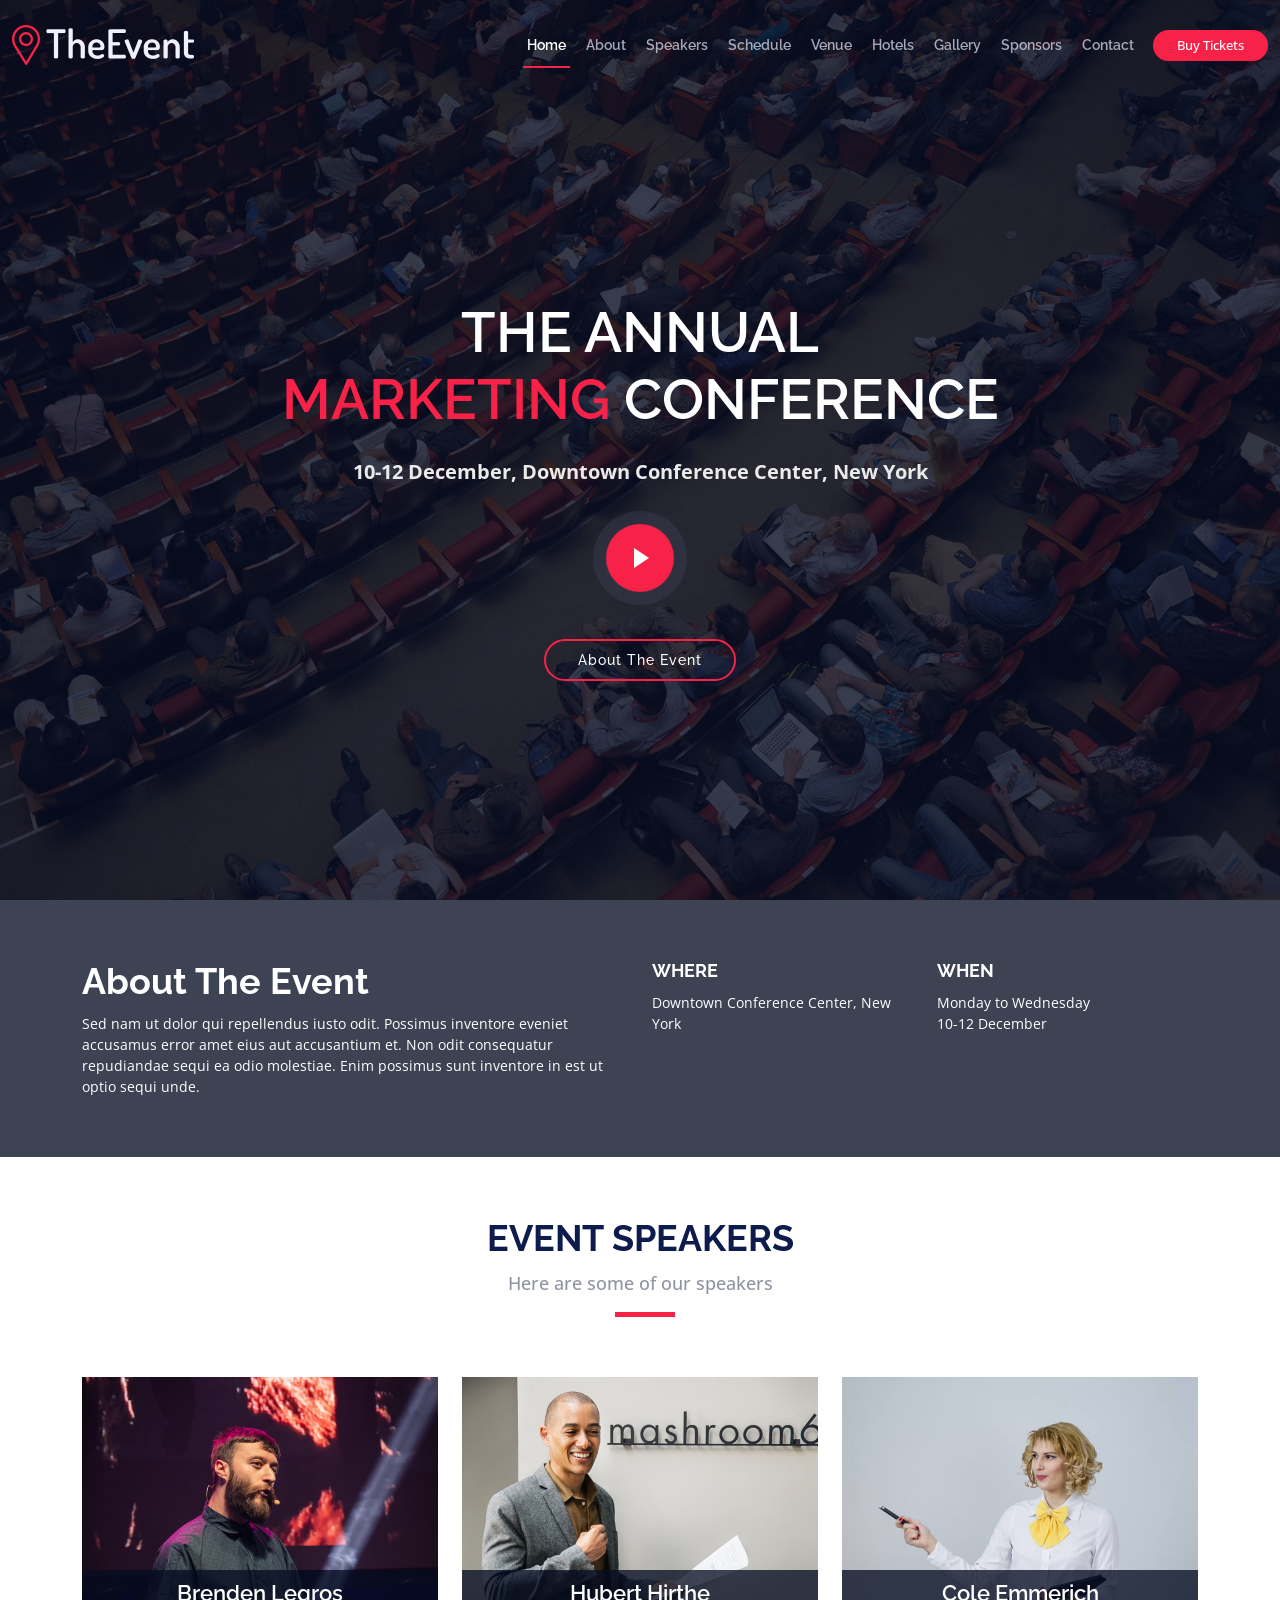
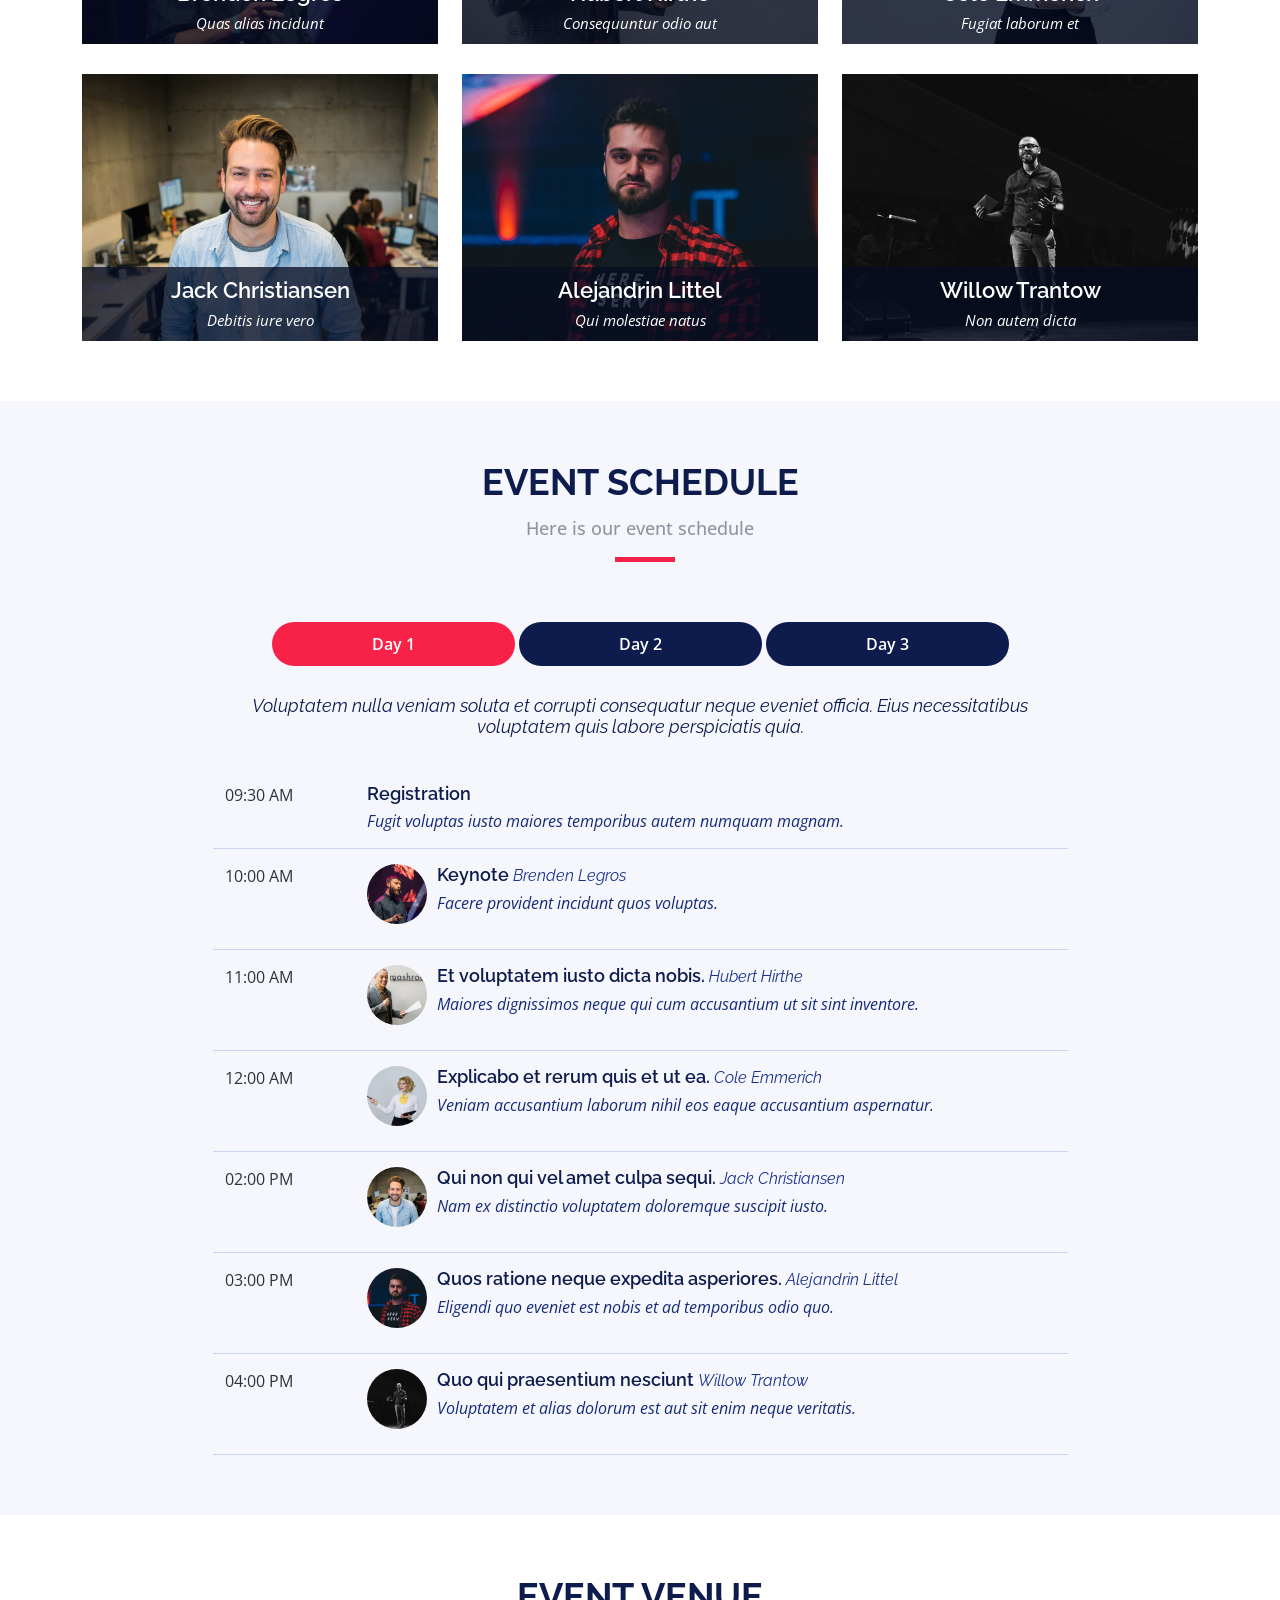
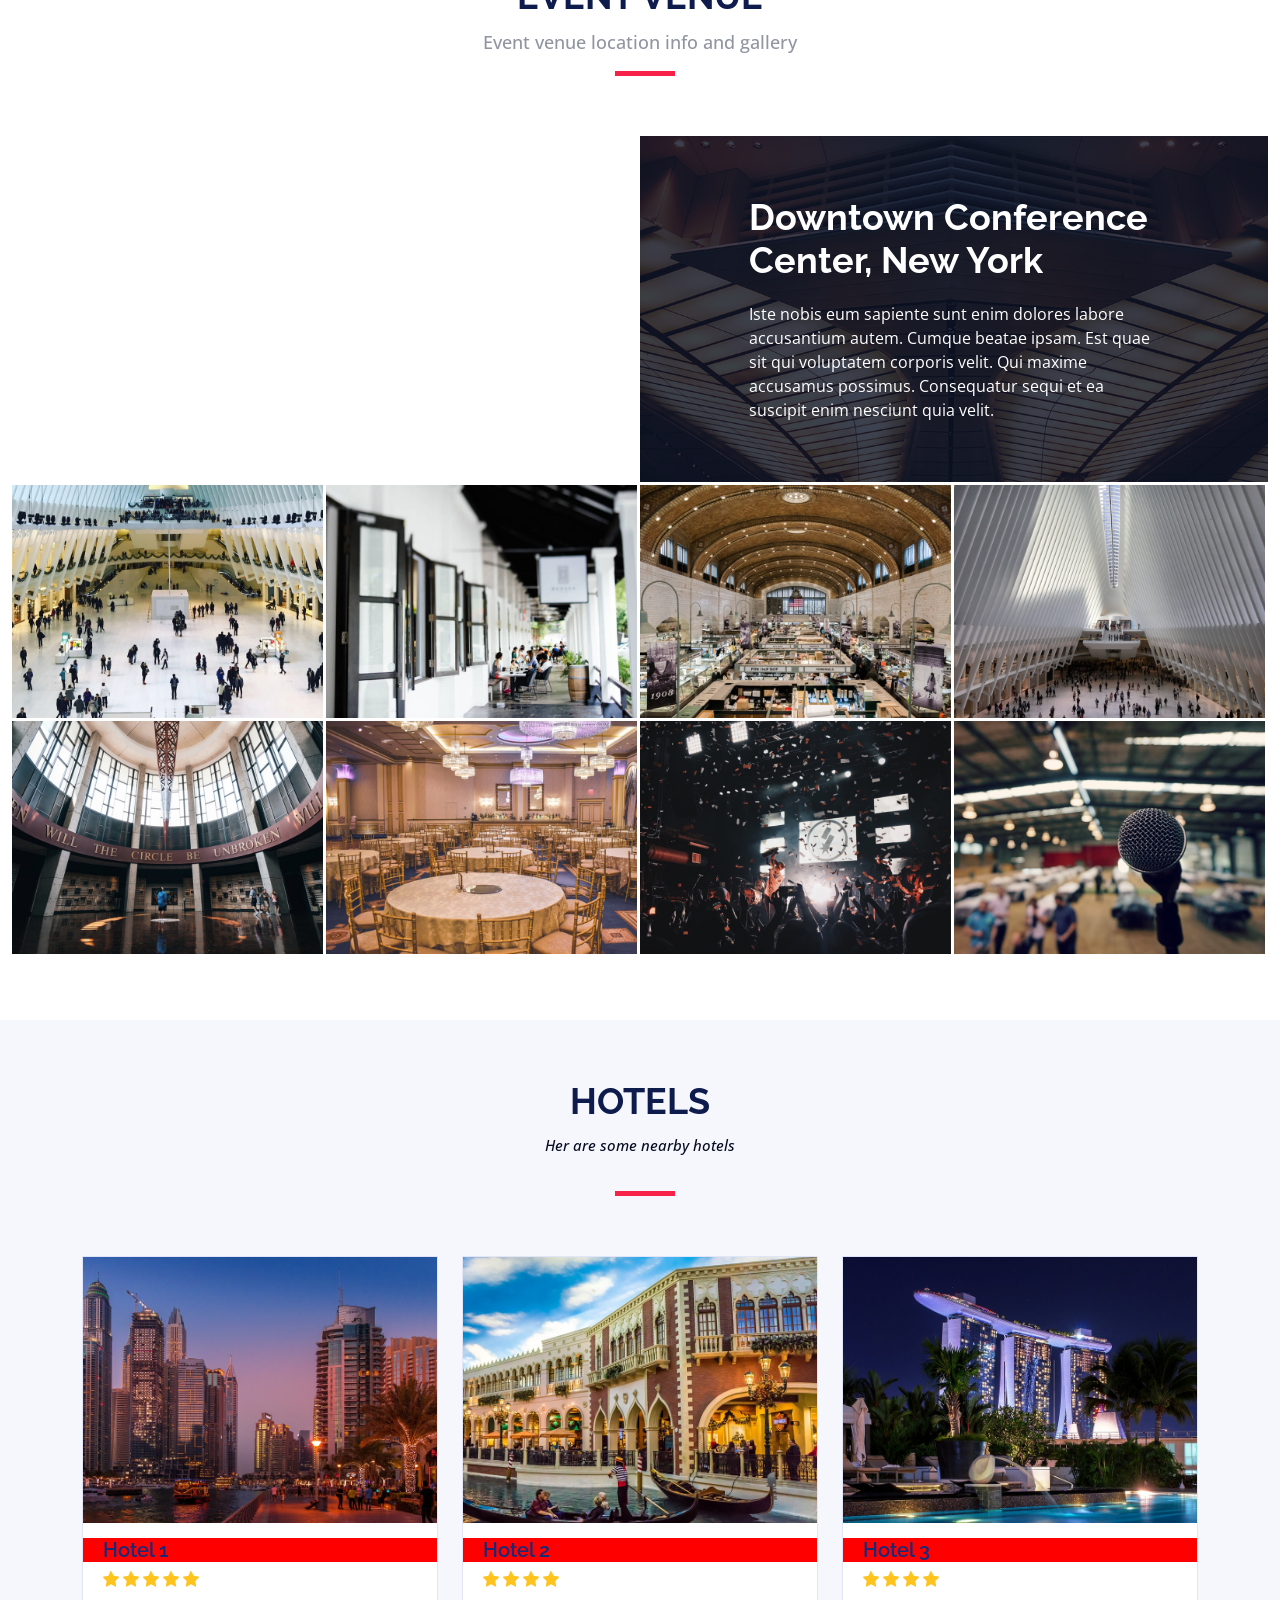
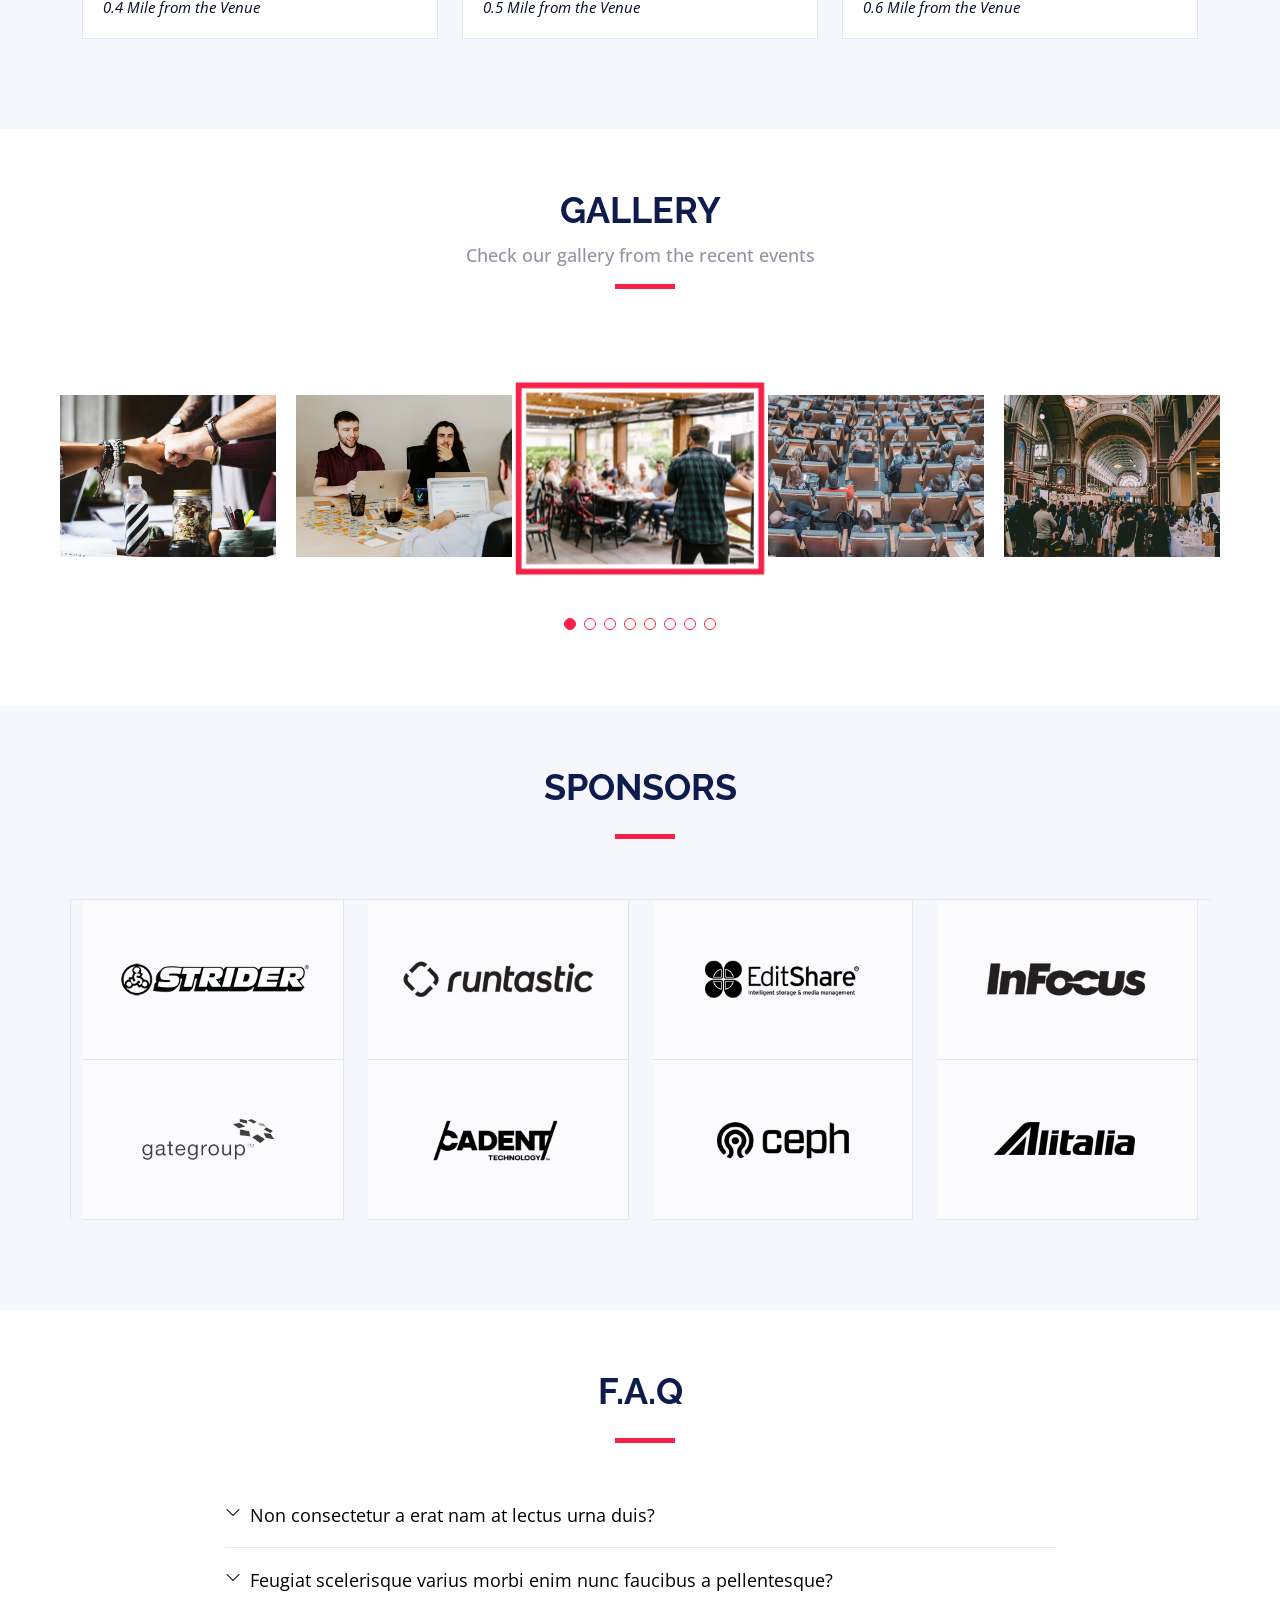
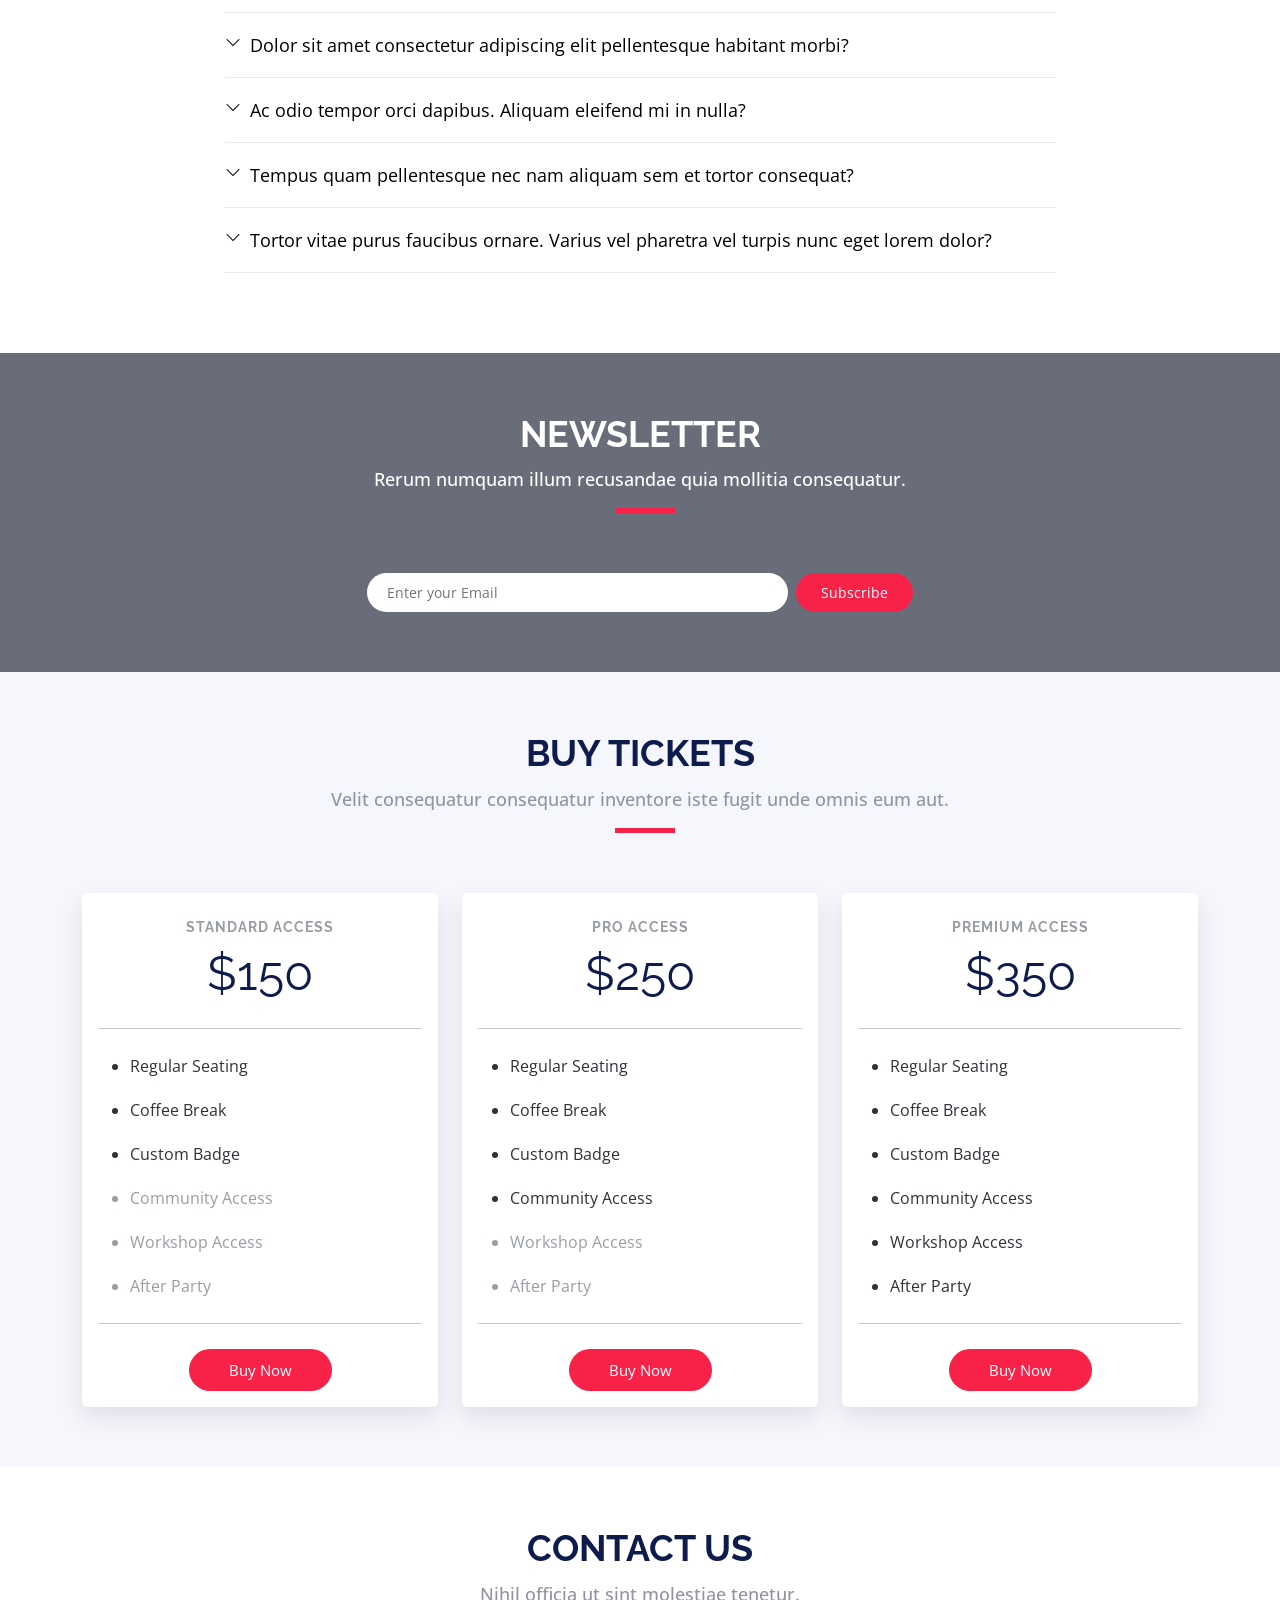
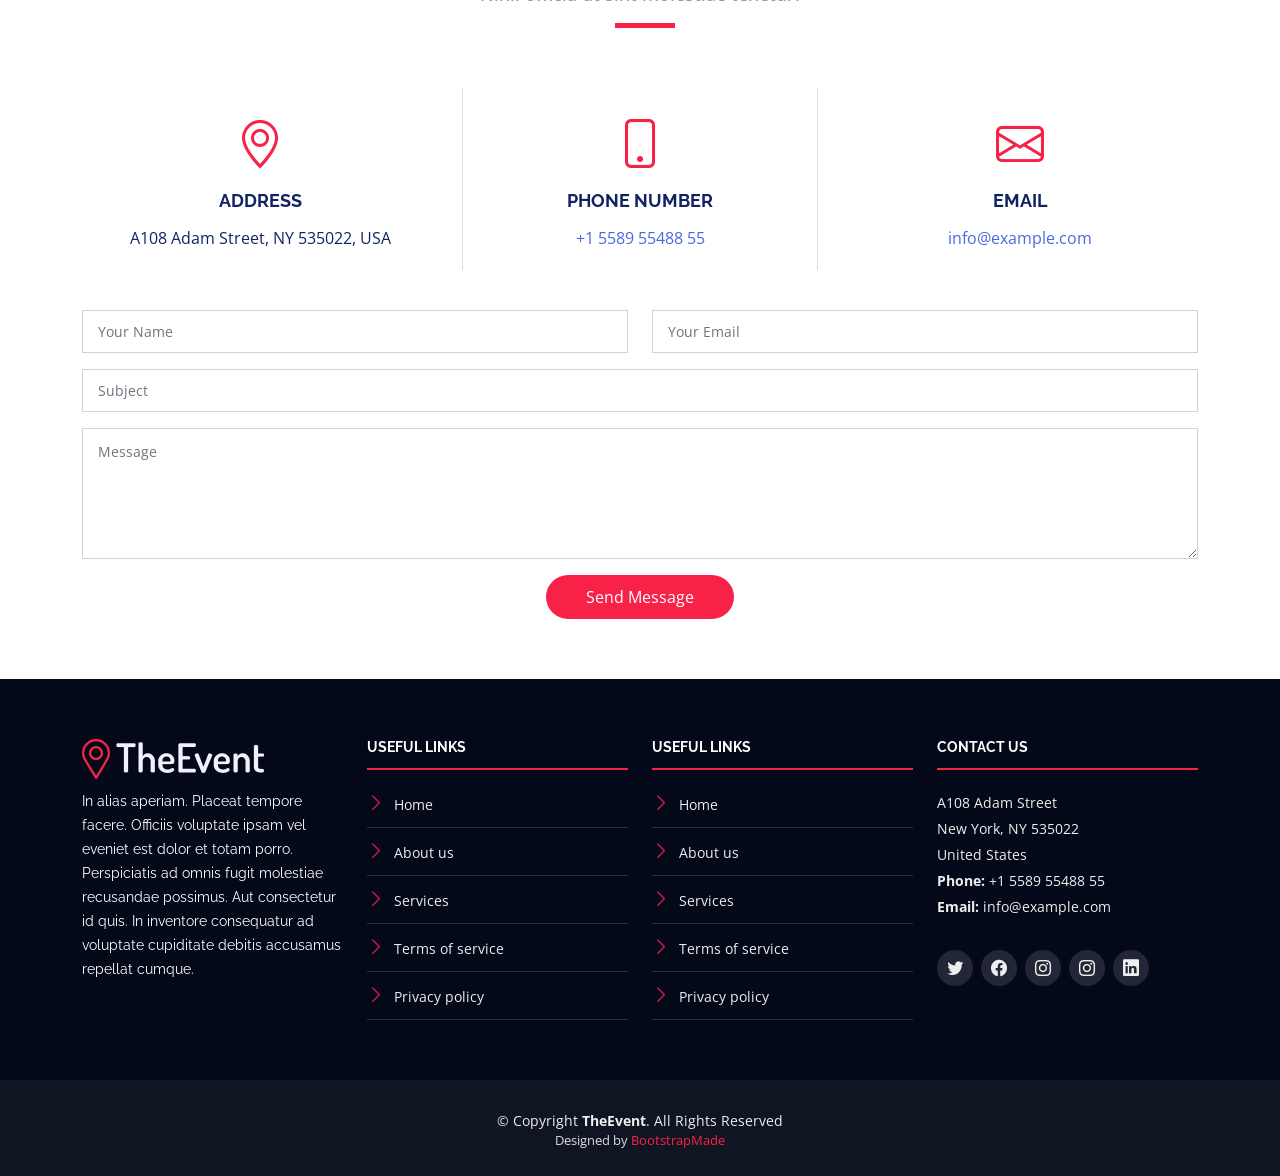
<file: style/index.html>
<!DOCTYPE html>
<html lang="en">

<head>
  <meta charset="utf-8">
  <meta content="width=device-width, initial-scale=1.0" name="viewport">

  <title>TheEvent Bootstrap Template - Index</title>
  <meta content="" name="description">
  <meta content="" name="keywords">

  <!-- Favicons -->
  <link href="assets/img/favicon.png" rel="icon">
  <link href="assets/img/apple-touch-icon.png" rel="apple-touch-icon">

  <!-- Google Fonts -->
  <link href="https://fonts.googleapis.com/css?family=Open+Sans:300,300i,400,400i,700,700i|Raleway:300,400,500,700,800" rel="stylesheet">

  <!-- Vendor CSS Files -->
  <link href="assets/vendor/aos/aos.css" rel="stylesheet">
  <link href="assets/vendor/bootstrap/css/bootstrap.min.css" rel="stylesheet">
  <link href="assets/vendor/bootstrap-icons/bootstrap-icons.css" rel="stylesheet">
  <link href="assets/vendor/glightbox/css/glightbox.min.css" rel="stylesheet">
  <link href="assets/vendor/swiper/swiper-bundle.min.css" rel="stylesheet">

  <!-- Template Main CSS File -->
  <link href="assets/css/style.css" rel="stylesheet">

  <!-- =======================================================
  * Template Name: TheEvent - v4.6.0
  * Template URL: https://bootstrapmade.com/theevent-conference-event-bootstrap-template/
  * Author: BootstrapMade.com
  * License: https://bootstrapmade.com/license/
  ======================================================== -->
</head>

<body>

  <!-- ======= Header ======= -->
  <header id="header" class="d-flex align-items-center ">
    <div class="container-fluid container-xxl d-flex align-items-center">

      <div id="logo" class="me-auto">
        <!-- Uncomment below if you prefer to use a text logo -->
        <!-- <h1><a href="index.html">The<span>Event</span></a></h1>-->
        <a href="index.html" class="scrollto"><img src="assets/img/logo.png" alt="" title=""></a>
      </div>

      <nav id="navbar" class="navbar order-last order-lg-0">
        <ul>
          <li><a class="nav-link scrollto active" href="#hero">Home</a></li>
          <li><a class="nav-link scrollto" href="#about">About</a></li>
          <li><a class="nav-link scrollto" href="#speakers">Speakers</a></li>
          <li><a class="nav-link scrollto" href="#schedule">Schedule</a></li>
          <li><a class="nav-link scrollto" href="#venue">Venue</a></li>
          <li><a class="nav-link scrollto" href="#hotels">Hotels</a></li>
          <li><a class="nav-link scrollto" href="#gallery">Gallery</a></li>
          <li><a class="nav-link scrollto" href="#supporters">Sponsors</a></li>
          <!-- <li class="dropdown"><a href="#"><span>Drop Down</span> <i class="bi bi-chevron-down"></i></a>
          <ul>
            <li><a href="#">Drop Down 1</a></li>
            <li class="dropdown"><a href="#"><span>Deep Drop Down</span> <i class="bi bi-chevron-right"></i></a>
              <ul>
                <li><a href="#">Deep Drop Down 1</a></li>
                <li><a href="#">Deep Drop Down 2</a></li>
                <li><a href="#">Deep Drop Down 3</a></li>
                <li><a href="#">Deep Drop Down 4</a></li>
                <li><a href="#">Deep Drop Down 5</a></li>
              </ul>
            </li>
            <li><a href="#">Drop Down 2</a></li>
            <li><a href="#">Drop Down 3</a></li>
            <li><a href="#">Drop Down 4</a></li>
          </ul>
        </li> -->
          <li><a class="nav-link scrollto" href="#contact">Contact</a></li>
        </ul>
        <i class="bi bi-list mobile-nav-toggle"></i>
      </nav><!-- .navbar -->
      <a class="buy-tickets scrollto" href="#buy-tickets">Buy Tickets</a>

    </div>
  </header><!-- End Header -->

  <!-- ======= Hero Section ======= -->
  <section id="hero">
    <div class="hero-container" data-aos="zoom-in" data-aos-delay="100">
      <h1 class="mb-4 pb-0">The Annual<br><span>Marketing</span> Conference</h1>
      <p class="mb-4 pb-0">10-12 December, Downtown Conference Center, New York</p>
      <a href="https://www.youtube.com/watch?v=jDDaplaOz7Q" class="glightbox play-btn mb-4"></a>
      <a href="#about" class="about-btn scrollto">About The Event</a>
    </div>
  </section><!-- End Hero Section -->

  <main id="main">

    <!-- ======= About Section ======= -->
    <section id="about">
      <div class="container" data-aos="fade-up">
        <div class="row">
          <div class="col-lg-6">
            <h2>About The Event</h2>
            <p>Sed nam ut dolor qui repellendus iusto odit. Possimus inventore eveniet accusamus error amet eius aut
              accusantium et. Non odit consequatur repudiandae sequi ea odio molestiae. Enim possimus sunt inventore in
              est ut optio sequi unde.</p>
          </div>
          <div class="col-lg-3">
            <h3>Where</h3>
            <p>Downtown Conference Center, New York</p>
          </div>
          <div class="col-lg-3">
            <h3>When</h3>
            <p>Monday to Wednesday<br>10-12 December</p>
          </div>
        </div>
      </div>
    </section><!-- End About Section -->

    <!-- ======= Speakers Section ======= -->
    <section id="speakers">
      <div class="container" data-aos="fade-up">
        <div class="section-header">
          <h2>Event Speakers</h2>
          <p>Here are some of our speakers</p>
        </div>

        <div class="row">
          <div class="col-lg-4 col-md-6">
            <div class="speaker" data-aos="fade-up" data-aos-delay="100">
              <img src="assets/img/speakers/1.jpg" alt="Speaker 1" class="img-fluid">
              <div class="details">
                <h3><a href="speaker-details.html">Brenden Legros</a></h3>
                <p>Quas alias incidunt</p>
                <div class="social">
                  <a href=""><i class="bi bi-twitter"></i></a>
                  <a href=""><i class="bi bi-facebook"></i></a>
                  <a href=""><i class="bi bi-instagram"></i></a>
                  <a href=""><i class="bi bi-linkedin"></i></a>
                </div>
              </div>
            </div>
          </div>
          <div class="col-lg-4 col-md-6">
            <div class="speaker" data-aos="fade-up" data-aos-delay="200">
              <img src="assets/img/speakers/2.jpg" alt="Speaker 2" class="img-fluid">
              <div class="details">
                <h3><a href="speaker-details.html">Hubert Hirthe</a></h3>
                <p>Consequuntur odio aut</p>
                <div class="social">
                  <a href=""><i class="bi bi-twitter"></i></a>
                  <a href=""><i class="bi bi-facebook"></i></a>
                  <a href=""><i class="bi bi-instagram"></i></a>
                  <a href=""><i class="bi bi-linkedin"></i></a>
                </div>
              </div>
            </div>
          </div>
          <div class="col-lg-4 col-md-6">
            <div class="speaker" data-aos="fade-up" data-aos-delay="300">
              <img src="assets/img/speakers/3.jpg" alt="Speaker 3" class="img-fluid">
              <div class="details">
                <h3><a href="speaker-details.html">Cole Emmerich</a></h3>
                <p>Fugiat laborum et</p>
                <div class="social">
                  <a href=""><i class="bi bi-twitter"></i></a>
                  <a href=""><i class="bi bi-facebook"></i></a>
                  <a href=""><i class="bi bi-instagram"></i></a>
                  <a href=""><i class="bi bi-linkedin"></i></a>
                </div>
              </div>
            </div>
          </div>
          <div class="col-lg-4 col-md-6">
            <div class="speaker" data-aos="fade-up" data-aos-delay="100">
              <img src="assets/img/speakers/4.jpg" alt="Speaker 4" class="img-fluid">
              <div class="details">
                <h3><a href="speaker-details.html">Jack Christiansen</a></h3>
                <p>Debitis iure vero</p>
                <div class="social">
                  <a href=""><i class="bi bi-twitter"></i></a>
                  <a href=""><i class="bi bi-facebook"></i></a>
                  <a href=""><i class="bi bi-instagram"></i></a>
                  <a href=""><i class="bi bi-linkedin"></i></a>
                </div>
              </div>
            </div>
          </div>
          <div class="col-lg-4 col-md-6">
            <div class="speaker" data-aos="fade-up" data-aos-delay="200">
              <img src="assets/img/speakers/5.jpg" alt="Speaker 5" class="img-fluid">
              <div class="details">
                <h3><a href="speaker-details.html">Alejandrin Littel</a></h3>
                <p>Qui molestiae natus</p>
                <div class="social">
                  <a href=""><i class="bi bi-twitter"></i></a>
                  <a href=""><i class="bi bi-facebook"></i></a>
                  <a href=""><i class="bi bi-instagram"></i></a>
                  <a href=""><i class="bi bi-linkedin"></i></a>
                </div>
              </div>
            </div>
          </div>
          <div class="col-lg-4 col-md-6">
            <div class="speaker" data-aos="fade-up" data-aos-delay="300">
              <img src="assets/img/speakers/6.jpg" alt="Speaker 6" class="img-fluid">
              <div class="details">
                <h3><a href="speaker-details.html">Willow Trantow</a></h3>
                <p>Non autem dicta</p>
                <div class="social">
                  <a href=""><i class="bi bi-twitter"></i></a>
                  <a href=""><i class="bi bi-facebook"></i></a>
                  <a href=""><i class="bi bi-instagram"></i></a>
                  <a href=""><i class="bi bi-linkedin"></i></a>
                </div>
              </div>
            </div>
          </div>
        </div>
      </div>

    </section><!-- End Speakers Section -->

    <!-- ======= Schedule Section ======= -->
    <section id="schedule" class="section-with-bg">
      <div class="container" data-aos="fade-up">
        <div class="section-header">
          <h2>Event Schedule</h2>
          <p>Here is our event schedule</p>
        </div>

        <ul class="nav nav-tabs" role="tablist" data-aos="fade-up" data-aos-delay="100">
          <li class="nav-item">
            <a class="nav-link active" href="#day-1" role="tab" data-bs-toggle="tab">Day 1</a>
          </li>
          <li class="nav-item">
            <a class="nav-link" href="#day-2" role="tab" data-bs-toggle="tab">Day 2</a>
          </li>
          <li class="nav-item">
            <a class="nav-link" href="#day-3" role="tab" data-bs-toggle="tab">Day 3</a>
          </li>
        </ul>

        <h3 class="sub-heading">Voluptatem nulla veniam soluta et corrupti consequatur neque eveniet officia. Eius
          necessitatibus voluptatem quis labore perspiciatis quia.</h3>

        <div class="tab-content row justify-content-center" data-aos="fade-up" data-aos-delay="200">

          <!-- Schdule Day 1 -->
          <div role="tabpanel" class="col-lg-9 tab-pane fade show active" id="day-1">

            <div class="row schedule-item">
              <div class="col-md-2"><time>09:30 AM</time></div>
              <div class="col-md-10">
                <h4>Registration</h4>
                <p>Fugit voluptas iusto maiores temporibus autem numquam magnam.</p>
              </div>
            </div>

            <div class="row schedule-item">
              <div class="col-md-2"><time>10:00 AM</time></div>
              <div class="col-md-10">
                <div class="speaker">
                  <img src="assets/img/speakers/1.jpg" alt="Brenden Legros">
                </div>
                <h4>Keynote <span>Brenden Legros</span></h4>
                <p>Facere provident incidunt quos voluptas.</p>
              </div>
            </div>

            <div class="row schedule-item">
              <div class="col-md-2"><time>11:00 AM</time></div>
              <div class="col-md-10">
                <div class="speaker">
                  <img src="assets/img/speakers/2.jpg" alt="Hubert Hirthe">
                </div>
                <h4>Et voluptatem iusto dicta nobis. <span>Hubert Hirthe</span></h4>
                <p>Maiores dignissimos neque qui cum accusantium ut sit sint inventore.</p>
              </div>
            </div>

            <div class="row schedule-item">
              <div class="col-md-2"><time>12:00 AM</time></div>
              <div class="col-md-10">
                <div class="speaker">
                  <img src="assets/img/speakers/3.jpg" alt="Cole Emmerich">
                </div>
                <h4>Explicabo et rerum quis et ut ea. <span>Cole Emmerich</span></h4>
                <p>Veniam accusantium laborum nihil eos eaque accusantium aspernatur.</p>
              </div>
            </div>

            <div class="row schedule-item">
              <div class="col-md-2"><time>02:00 PM</time></div>
              <div class="col-md-10">
                <div class="speaker">
                  <img src="assets/img/speakers/4.jpg" alt="Jack Christiansen">
                </div>
                <h4>Qui non qui vel amet culpa sequi. <span>Jack Christiansen</span></h4>
                <p>Nam ex distinctio voluptatem doloremque suscipit iusto.</p>
              </div>
            </div>

            <div class="row schedule-item">
              <div class="col-md-2"><time>03:00 PM</time></div>
              <div class="col-md-10">
                <div class="speaker">
                  <img src="assets/img/speakers/5.jpg" alt="Alejandrin Littel">
                </div>
                <h4>Quos ratione neque expedita asperiores. <span>Alejandrin Littel</span></h4>
                <p>Eligendi quo eveniet est nobis et ad temporibus odio quo.</p>
              </div>
            </div>

            <div class="row schedule-item">
              <div class="col-md-2"><time>04:00 PM</time></div>
              <div class="col-md-10">
                <div class="speaker">
                  <img src="assets/img/speakers/6.jpg" alt="Willow Trantow">
                </div>
                <h4>Quo qui praesentium nesciunt <span>Willow Trantow</span></h4>
                <p>Voluptatem et alias dolorum est aut sit enim neque veritatis.</p>
              </div>
            </div>

          </div>
          <!-- End Schdule Day 1 -->

          <!-- Schdule Day 2 -->
          <div role="tabpanel" class="col-lg-9  tab-pane fade" id="day-2">

            <div class="row schedule-item">
              <div class="col-md-2"><time>10:00 AM</time></div>
              <div class="col-md-10">
                <div class="speaker">
                  <img src="assets/img/speakers/1.jpg" alt="Brenden Legros">
                </div>
                <h4>Libero corrupti explicabo itaque. <span>Brenden Legros</span></h4>
                <p>Facere provident incidunt quos voluptas.</p>
              </div>
            </div>

            <div class="row schedule-item">
              <div class="col-md-2"><time>11:00 AM</time></div>
              <div class="col-md-10">
                <div class="speaker">
                  <img src="assets/img/speakers/2.jpg" alt="Hubert Hirthe">
                </div>
                <h4>Et voluptatem iusto dicta nobis. <span>Hubert Hirthe</span></h4>
                <p>Maiores dignissimos neque qui cum accusantium ut sit sint inventore.</p>
              </div>
            </div>

            <div class="row schedule-item">
              <div class="col-md-2"><time>12:00 AM</time></div>
              <div class="col-md-10">
                <div class="speaker">
                  <img src="assets/img/speakers/3.jpg" alt="Cole Emmerich">
                </div>
                <h4>Explicabo et rerum quis et ut ea. <span>Cole Emmerich</span></h4>
                <p>Veniam accusantium laborum nihil eos eaque accusantium aspernatur.</p>
              </div>
            </div>

            <div class="row schedule-item">
              <div class="col-md-2"><time>02:00 PM</time></div>
              <div class="col-md-10">
                <div class="speaker">
                  <img src="assets/img/speakers/4.jpg" alt="Jack Christiansen">
                </div>
                <h4>Qui non qui vel amet culpa sequi. <span>Jack Christiansen</span></h4>
                <p>Nam ex distinctio voluptatem doloremque suscipit iusto.</p>
              </div>
            </div>

            <div class="row schedule-item">
              <div class="col-md-2"><time>03:00 PM</time></div>
              <div class="col-md-10">
                <div class="speaker">
                  <img src="assets/img/speakers/5.jpg" alt="Alejandrin Littel">
                </div>
                <h4>Quos ratione neque expedita asperiores. <span>Alejandrin Littel</span></h4>
                <p>Eligendi quo eveniet est nobis et ad temporibus odio quo.</p>
              </div>
            </div>

            <div class="row schedule-item">
              <div class="col-md-2"><time>04:00 PM</time></div>
              <div class="col-md-10">
                <div class="speaker">
                  <img src="assets/img/speakers/6.jpg" alt="Willow Trantow">
                </div>
                <h4>Quo qui praesentium nesciunt <span>Willow Trantow</span></h4>
                <p>Voluptatem et alias dolorum est aut sit enim neque veritatis.</p>
              </div>
            </div>

          </div>
          <!-- End Schdule Day 2 -->

          <!-- Schdule Day 3 -->
          <div role="tabpanel" class="col-lg-9  tab-pane fade" id="day-3">

            <div class="row schedule-item">
              <div class="col-md-2"><time>10:00 AM</time></div>
              <div class="col-md-10">
                <div class="speaker">
                  <img src="assets/img/speakers/2.jpg" alt="Hubert Hirthe">
                </div>
                <h4>Et voluptatem iusto dicta nobis. <span>Hubert Hirthe</span></h4>
                <p>Maiores dignissimos neque qui cum accusantium ut sit sint inventore.</p>
              </div>
            </div>

            <div class="row schedule-item">
              <div class="col-md-2"><time>11:00 AM</time></div>
              <div class="col-md-10">
                <div class="speaker">
                  <img src="assets/img/speakers/3.jpg" alt="Cole Emmerich">
                </div>
                <h4>Explicabo et rerum quis et ut ea. <span>Cole Emmerich</span></h4>
                <p>Veniam accusantium laborum nihil eos eaque accusantium aspernatur.</p>
              </div>
            </div>

            <div class="row schedule-item">
              <div class="col-md-2"><time>12:00 AM</time></div>
              <div class="col-md-10">
                <div class="speaker">
                  <img src="assets/img/speakers/1.jpg" alt="Brenden Legros">
                </div>
                <h4>Libero corrupti explicabo itaque. <span>Brenden Legros</span></h4>
                <p>Facere provident incidunt quos voluptas.</p>
              </div>
            </div>

            <div class="row schedule-item">
              <div class="col-md-2"><time>02:00 PM</time></div>
              <div class="col-md-10">
                <div class="speaker">
                  <img src="assets/img/speakers/4.jpg" alt="Jack Christiansen">
                </div>
                <h4>Qui non qui vel amet culpa sequi. <span>Jack Christiansen</span></h4>
                <p>Nam ex distinctio voluptatem doloremque suscipit iusto.</p>
              </div>
            </div>

            <div class="row schedule-item">
              <div class="col-md-2"><time>03:00 PM</time></div>
              <div class="col-md-10">
                <div class="speaker">
                  <img src="assets/img/speakers/5.jpg" alt="Alejandrin Littel">
                </div>
                <h4>Quos ratione neque expedita asperiores. <span>Alejandrin Littel</span></h4>
                <p>Eligendi quo eveniet est nobis et ad temporibus odio quo.</p>
              </div>
            </div>

            <div class="row schedule-item">
              <div class="col-md-2"><time>04:00 PM</time></div>
              <div class="col-md-10">
                <div class="speaker">
                  <img src="assets/img/speakers/6.jpg" alt="Willow Trantow">
                </div>
                <h4>Quo qui praesentium nesciunt <span>Willow Trantow</span></h4>
                <p>Voluptatem et alias dolorum est aut sit enim neque veritatis.</p>
              </div>
            </div>

          </div>
          <!-- End Schdule Day 2 -->

        </div>

      </div>

    </section><!-- End Schedule Section -->

    <!-- ======= Venue Section ======= -->
    <section id="venue">

      <div class="container-fluid" data-aos="fade-up">

        <div class="section-header">
          <h2>Event Venue</h2>
          <p>Event venue location info and gallery</p>
        </div>

        <div class="row g-0">
          <div class="col-lg-6 venue-map">
            <iframe src="https://www.google.com/maps/embed?pb=!1m14!1m8!1m3!1d12097.433213460943!2d-74.0062269!3d40.7101282!3m2!1i1024!2i768!4f13.1!3m3!1m2!1s0x0%3A0xb89d1fe6bc499443!2sDowntown+Conference+Center!5e0!3m2!1smk!2sbg!4v1539943755621" frameborder="0" style="border:0" allowfullscreen></iframe>
          </div>

          <div class="col-lg-6 venue-info">
            <div class="row justify-content-center">
              <div class="col-11 col-lg-8 position-relative">
                <h3>Downtown Conference Center, New York</h3>
                <p>Iste nobis eum sapiente sunt enim dolores labore accusantium autem. Cumque beatae ipsam. Est quae sit qui voluptatem corporis velit. Qui maxime accusamus possimus. Consequatur sequi et ea suscipit enim nesciunt quia velit.</p>
              </div>
            </div>
          </div>
        </div>

      </div>

      <div class="container-fluid venue-gallery-container" data-aos="fade-up" data-aos-delay="100">
        <div class="row g-0">

          <div class="col-lg-3 col-md-4">
            <div class="venue-gallery">
              <a href="assets/img/venue-gallery/1.jpg" class="glightbox" data-gall="venue-gallery">
                <img src="assets/img/venue-gallery/1.jpg" alt="" class="img-fluid">
              </a>
            </div>
          </div>

          <div class="col-lg-3 col-md-4">
            <div class="venue-gallery">
              <a href="assets/img/venue-gallery/2.jpg" class="glightbox" data-gall="venue-gallery">
                <img src="assets/img/venue-gallery/2.jpg" alt="" class="img-fluid">
              </a>
            </div>
          </div>

          <div class="col-lg-3 col-md-4">
            <div class="venue-gallery">
              <a href="assets/img/venue-gallery/3.jpg" class="glightbox" data-gall="venue-gallery">
                <img src="assets/img/venue-gallery/3.jpg" alt="" class="img-fluid">
              </a>
            </div>
          </div>

          <div class="col-lg-3 col-md-4">
            <div class="venue-gallery">
              <a href="assets/img/venue-gallery/4.jpg" class="glightbox" data-gall="venue-gallery">
                <img src="assets/img/venue-gallery/4.jpg" alt="" class="img-fluid">
              </a>
            </div>
          </div>

          <div class="col-lg-3 col-md-4">
            <div class="venue-gallery">
              <a href="assets/img/venue-gallery/5.jpg" class="glightbox" data-gall="venue-gallery">
                <img src="assets/img/venue-gallery/5.jpg" alt="" class="img-fluid">
              </a>
            </div>
          </div>

          <div class="col-lg-3 col-md-4">
            <div class="venue-gallery">
              <a href="assets/img/venue-gallery/6.jpg" class="glightbox" data-gall="venue-gallery">
                <img src="assets/img/venue-gallery/6.jpg" alt="" class="img-fluid">
              </a>
            </div>
          </div>

          <div class="col-lg-3 col-md-4">
            <div class="venue-gallery">
              <a href="assets/img/venue-gallery/7.jpg" class="glightbox" data-gall="venue-gallery">
                <img src="assets/img/venue-gallery/7.jpg" alt="" class="img-fluid">
              </a>
            </div>
          </div>

          <div class="col-lg-3 col-md-4">
            <div class="venue-gallery">
              <a href="assets/img/venue-gallery/8.jpg" class="glightbox" data-gall="venue-gallery">
                <img src="assets/img/venue-gallery/8.jpg" alt="" class="img-fluid">
              </a>
            </div>
          </div>

        </div>
      </div>

    </section><!-- End Venue Section -->

    <!-- ======= Hotels Section ======= -->
    <section id="hotels" class="section-with-bg">

      <div class="container" data-aos="fade-up">
        <div class="section-header">
          <h2>Hotels</h2>
          <p>Her are some nearby hotels</p>
        </div>

        <div class="row" data-aos="fade-up" data-aos-delay="100">

          <div class="col-lg-4 col-md-6">
            <div class="hotel">
              <div class="hotel-img">
                <img src="assets/img/hotels/1.jpg" alt="Hotel 1" class="img-fluid">
              </div>
              <h3><a href="#">Hotel 1</a></h3>
              <div class="stars">
                <i class="bi bi-star-fill"></i>
                <i class="bi bi-star-fill"></i>
                <i class="bi bi-star-fill"></i>
                <i class="bi bi-star-fill"></i>
                <i class="bi bi-star-fill"></i>
              </div>
              <p>0.4 Mile from the Venue</p>
            </div>
          </div>

          <div class="col-lg-4 col-md-6">
            <div class="hotel">
              <div class="hotel-img">
                <img src="assets/img/hotels/2.jpg" alt="Hotel 2" class="img-fluid">
              </div>
              <h3><a href="#">Hotel 2</a></h3>
              <div class="stars">
                <i class="bi bi-star-fill"></i>
                <i class="bi bi-star-fill"></i>
                <i class="bi bi-star-fill"></i>
                <i class="bi bi-star-fill"></i>
                <i class="bi bi-star-fill-half-full"></i>
              </div>
              <p>0.5 Mile from the Venue</p>
            </div>
          </div>

          <div class="col-lg-4 col-md-6">
            <div class="hotel">
              <div class="hotel-img">
                <img src="assets/img/hotels/3.jpg" alt="Hotel 3" class="img-fluid">
              </div>
              <h3><a href="#">Hotel 3</a></h3>
              <div class="stars">
                <i class="bi bi-star-fill"></i>
                <i class="bi bi-star-fill"></i>
                <i class="bi bi-star-fill"></i>
                <i class="bi bi-star-fill"></i>
              </div>
              <p>0.6 Mile from the Venue</p>
            </div>
          </div>

        </div>
      </div>

    </section><!-- End Hotels Section -->

    <!-- ======= Gallery Section ======= -->
    <section id="gallery">

      <div class="container" data-aos="fade-up">
        <div class="section-header">
          <h2>Gallery</h2>
          <p>Check our gallery from the recent events</p>
        </div>
      </div>

      <div class="gallery-slider swiper">
        <div class="swiper-wrapper align-items-center">
          <div class="swiper-slide"><a href="assets/img/gallery/1.jpg" class="gallery-lightbox"><img src="assets/img/gallery/1.jpg" class="img-fluid" alt=""></a></div>
          <div class="swiper-slide"><a href="assets/img/gallery/2.jpg" class="gallery-lightbox"><img src="assets/img/gallery/2.jpg" class="img-fluid" alt=""></a></div>
          <div class="swiper-slide"><a href="assets/img/gallery/3.jpg" class="gallery-lightbox"><img src="assets/img/gallery/3.jpg" class="img-fluid" alt=""></a></div>
          <div class="swiper-slide"><a href="assets/img/gallery/4.jpg" class="gallery-lightbox"><img src="assets/img/gallery/4.jpg" class="img-fluid" alt=""></a></div>
          <div class="swiper-slide"><a href="assets/img/gallery/5.jpg" class="gallery-lightbox"><img src="assets/img/gallery/5.jpg" class="img-fluid" alt=""></a></div>
          <div class="swiper-slide"><a href="assets/img/gallery/6.jpg" class="gallery-lightbox"><img src="assets/img/gallery/6.jpg" class="img-fluid" alt=""></a></div>
          <div class="swiper-slide"><a href="assets/img/gallery/7.jpg" class="gallery-lightbox"><img src="assets/img/gallery/7.jpg" class="img-fluid" alt=""></a></div>
          <div class="swiper-slide"><a href="assets/img/gallery/8.jpg" class="gallery-lightbox"><img src="assets/img/gallery/8.jpg" class="img-fluid" alt=""></a></div>
        </div>
        <div class="swiper-pagination"></div>
      </div>

    </section><!-- End Gallery Section -->

    <!-- ======= Supporters Section ======= -->
    <section id="supporters" class="section-with-bg">

      <div class="container" data-aos="fade-up">
        <div class="section-header">
          <h2>Sponsors</h2>
        </div>

        <div class="row no-gutters supporters-wrap clearfix" data-aos="zoom-in" data-aos-delay="100">

          <div class="col-lg-3 col-md-4 col-xs-6">
            <div class="supporter-logo">
              <img src="assets/img/supporters/1.png" class="img-fluid" alt="">
            </div>
          </div>

          <div class="col-lg-3 col-md-4 col-xs-6">
            <div class="supporter-logo">
              <img src="assets/img/supporters/2.png" class="img-fluid" alt="">
            </div>
          </div>

          <div class="col-lg-3 col-md-4 col-xs-6">
            <div class="supporter-logo">
              <img src="assets/img/supporters/3.png" class="img-fluid" alt="">
            </div>
          </div>

          <div class="col-lg-3 col-md-4 col-xs-6">
            <div class="supporter-logo">
              <img src="assets/img/supporters/4.png" class="img-fluid" alt="">
            </div>
          </div>

          <div class="col-lg-3 col-md-4 col-xs-6">
            <div class="supporter-logo">
              <img src="assets/img/supporters/5.png" class="img-fluid" alt="">
            </div>
          </div>

          <div class="col-lg-3 col-md-4 col-xs-6">
            <div class="supporter-logo">
              <img src="assets/img/supporters/6.png" class="img-fluid" alt="">
            </div>
          </div>

          <div class="col-lg-3 col-md-4 col-xs-6">
            <div class="supporter-logo">
              <img src="assets/img/supporters/7.png" class="img-fluid" alt="">
            </div>
          </div>

          <div class="col-lg-3 col-md-4 col-xs-6">
            <div class="supporter-logo">
              <img src="assets/img/supporters/8.png" class="img-fluid" alt="">
            </div>
          </div>

        </div>

      </div>

    </section><!-- End Sponsors Section -->

    <!-- =======  F.A.Q Section ======= -->
    <section id="faq">

      <div class="container" data-aos="fade-up">

        <div class="section-header">
          <h2>F.A.Q </h2>
        </div>

        <div class="row justify-content-center" data-aos="fade-up" data-aos-delay="100">
          <div class="col-lg-9">

            <ul class="faq-list">

              <li>
                <div data-bs-toggle="collapse" class="collapsed question" href="#faq1">Non consectetur a erat nam at lectus urna duis? <i class="bi bi-chevron-down icon-show"></i><i class="bi bi-chevron-up icon-close"></i></div>
                <div id="faq1" class="collapse" data-bs-parent=".faq-list">
                  <p>
                    Feugiat pretium nibh ipsum consequat. Tempus iaculis urna id volutpat lacus laoreet non curabitur gravida. Venenatis lectus magna fringilla urna porttitor rhoncus dolor purus non.
                  </p>
                </div>
              </li>

              <li>
                <div data-bs-toggle="collapse" href="#faq2" class="collapsed question">Feugiat scelerisque varius morbi enim nunc faucibus a pellentesque? <i class="bi bi-chevron-down icon-show"></i><i class="bi bi-chevron-up icon-close"></i></div>
                <div id="faq2" class="collapse" data-bs-parent=".faq-list">
                  <p>
                    Dolor sit amet consectetur adipiscing elit pellentesque habitant morbi. Id interdum velit laoreet id donec ultrices. Fringilla phasellus faucibus scelerisque eleifend donec pretium. Est pellentesque elit ullamcorper dignissim. Mauris ultrices eros in cursus turpis massa tincidunt dui.
                  </p>
                </div>
              </li>

              <li>
                <div data-bs-toggle="collapse" href="#faq3" class="collapsed question">Dolor sit amet consectetur adipiscing elit pellentesque habitant morbi? <i class="bi bi-chevron-down icon-show"></i><i class="bi bi-chevron-up icon-close"></i></div>
                <div id="faq3" class="collapse" data-bs-parent=".faq-list">
                  <p>
                    Eleifend mi in nulla posuere sollicitudin aliquam ultrices sagittis orci. Faucibus pulvinar elementum integer enim. Sem nulla pharetra diam sit amet nisl suscipit. Rutrum tellus pellentesque eu tincidunt. Lectus urna duis convallis convallis tellus. Urna molestie at elementum eu facilisis sed odio morbi quis
                  </p>
                </div>
              </li>

              <li>
                <div data-bs-toggle="collapse" href="#faq4" class="collapsed question">Ac odio tempor orci dapibus. Aliquam eleifend mi in nulla? <i class="bi bi-chevron-down icon-show"></i><i class="bi bi-chevron-up icon-close"></i></div>
                <div id="faq4" class="collapse" data-bs-parent=".faq-list">
                  <p>
                    Dolor sit amet consectetur adipiscing elit pellentesque habitant morbi. Id interdum velit laoreet id donec ultrices. Fringilla phasellus faucibus scelerisque eleifend donec pretium. Est pellentesque elit ullamcorper dignissim. Mauris ultrices eros in cursus turpis massa tincidunt dui.
                  </p>
                </div>
              </li>

              <li>
                <div data-bs-toggle="collapse" href="#faq5" class="collapsed question">Tempus quam pellentesque nec nam aliquam sem et tortor consequat? <i class="bi bi-chevron-down icon-show"></i><i class="bi bi-chevron-up icon-close"></i></div>
                <div id="faq5" class="collapse" data-bs-parent=".faq-list">
                  <p>
                    Molestie a iaculis at erat pellentesque adipiscing commodo. Dignissim suspendisse in est ante in. Nunc vel risus commodo viverra maecenas accumsan. Sit amet nisl suscipit adipiscing bibendum est. Purus gravida quis blandit turpis cursus in
                  </p>
                </div>
              </li>

              <li>
                <div data-bs-toggle="collapse" href="#faq6" class="collapsed question">Tortor vitae purus faucibus ornare. Varius vel pharetra vel turpis nunc eget lorem dolor? <i class="bi bi-chevron-down icon-show"></i><i class="bi bi-chevron-up icon-close"></i></div>
                <div id="faq6" class="collapse" data-bs-parent=".faq-list">
                  <p>
                    Laoreet sit amet cursus sit amet dictum sit amet justo. Mauris vitae ultricies leo integer malesuada nunc vel. Tincidunt eget nullam non nisi est sit amet. Turpis nunc eget lorem dolor sed. Ut venenatis tellus in metus vulputate eu scelerisque. Pellentesque diam volutpat commodo sed egestas egestas fringilla phasellus faucibus. Nibh tellus molestie nunc non blandit massa enim nec.
                  </p>
                </div>
              </li>

            </ul>

          </div>
        </div>

      </div>

    </section><!-- End  F.A.Q Section -->

    <!-- ======= Subscribe Section ======= -->
    <section id="subscribe">
      <div class="container" data-aos="zoom-in">
        <div class="section-header">
          <h2>Newsletter</h2>
          <p>Rerum numquam illum recusandae quia mollitia consequatur.</p>
        </div>

        <form method="POST" action="#">
          <div class="row justify-content-center">
            <div class="col-lg-6 col-md-10 d-flex">
              <input type="text" class="form-control" placeholder="Enter your Email">
              <button type="submit" class="ms-2">Subscribe</button>
            </div>
          </div>
        </form>

      </div>
    </section><!-- End Subscribe Section -->

    <!-- ======= Buy Ticket Section ======= -->
    <section id="buy-tickets" class="section-with-bg">
      <div class="container" data-aos="fade-up">

        <div class="section-header">
          <h2>Buy Tickets</h2>
          <p>Velit consequatur consequatur inventore iste fugit unde omnis eum aut.</p>
        </div>

        <div class="row">
          <div class="col-lg-4" data-aos="fade-up" data-aos-delay="100">
            <div class="card mb-5 mb-lg-0">
              <div class="card-body">
                <h5 class="card-title text-muted text-uppercase text-center">Standard Access</h5>
                <h6 class="card-price text-center">$150</h6>
                <hr>
                <ul class="fa-ul">
                  <li><span class="fa-li"><i class="fa fa-check"></i></span>Regular Seating</li>
                  <li><span class="fa-li"><i class="fa fa-check"></i></span>Coffee Break</li>
                  <li><span class="fa-li"><i class="fa fa-check"></i></span>Custom Badge</li>
                  <li class="text-muted"><span class="fa-li"><i class="fa fa-times"></i></span>Community Access</li>
                  <li class="text-muted"><span class="fa-li"><i class="fa fa-times"></i></span>Workshop Access</li>
                  <li class="text-muted"><span class="fa-li"><i class="fa fa-times"></i></span>After Party</li>
                </ul>
                <hr>
                <div class="text-center">
                  <button type="button" class="btn" data-bs-toggle="modal" data-bs-target="#buy-ticket-modal" data-ticket-type="standard-access">Buy Now</button>
                </div>
              </div>
            </div>
          </div>
          <div class="col-lg-4" data-aos="fade-up" data-aos-delay="200">
            <div class="card mb-5 mb-lg-0">
              <div class="card-body">
                <h5 class="card-title text-muted text-uppercase text-center">Pro Access</h5>
                <h6 class="card-price text-center">$250</h6>
                <hr>
                <ul class="fa-ul">
                  <li><span class="fa-li"><i class="fa fa-check"></i></span>Regular Seating</li>
                  <li><span class="fa-li"><i class="fa fa-check"></i></span>Coffee Break</li>
                  <li><span class="fa-li"><i class="fa fa-check"></i></span>Custom Badge</li>
                  <li><span class="fa-li"><i class="fa fa-check"></i></span>Community Access</li>
                  <li class="text-muted"><span class="fa-li"><i class="fa fa-times"></i></span>Workshop Access</li>
                  <li class="text-muted"><span class="fa-li"><i class="fa fa-times"></i></span>After Party</li>
                </ul>
                <hr>
                <div class="text-center">
                  <button type="button" class="btn" data-bs-toggle="modal" data-bs-target="#buy-ticket-modal" data-ticket-type="pro-access">Buy Now</button>
                </div>
              </div>
            </div>
          </div>
          <!-- Pro Tier -->
          <div class="col-lg-4" data-aos="fade-up" data-aos-delay="300">
            <div class="card">
              <div class="card-body">
                <h5 class="card-title text-muted text-uppercase text-center">Premium Access</h5>
                <h6 class="card-price text-center">$350</h6>
                <hr>
                <ul class="fa-ul">
                  <li><span class="fa-li"><i class="fa fa-check"></i></span>Regular Seating</li>
                  <li><span class="fa-li"><i class="fa fa-check"></i></span>Coffee Break</li>
                  <li><span class="fa-li"><i class="fa fa-check"></i></span>Custom Badge</li>
                  <li><span class="fa-li"><i class="fa fa-check"></i></span>Community Access</li>
                  <li><span class="fa-li"><i class="fa fa-check"></i></span>Workshop Access</li>
                  <li><span class="fa-li"><i class="fa fa-check"></i></span>After Party</li>
                </ul>
                <hr>
                <div class="text-center">
                  <button type="button" class="btn" data-bs-toggle="modal" data-bs-target="#buy-ticket-modal" data-ticket-type="premium-access">Buy Now</button>
                </div>

              </div>
            </div>
          </div>
        </div>

      </div>

      <!-- Modal Order Form -->
      <div id="buy-ticket-modal" class="modal fade">
        <div class="modal-dialog" role="document">
          <div class="modal-content">
            <div class="modal-header">
              <h4 class="modal-title">Buy Tickets</h4>
              <button type="button" class="btn-close" data-bs-dismiss="modal" aria-label="Close"></button>
            </div>
            <div class="modal-body">
              <form method="POST" action="#">
                <div class="form-group">
                  <input type="text" class="form-control" name="your-name" placeholder="Your Name">
                </div>
                <div class="form-group mt-3">
                  <input type="text" class="form-control" name="your-email" placeholder="Your Email">
                </div>
                <div class="form-group mt-3">
                  <select id="ticket-type" name="ticket-type" class="form-select">
                    <option value="">-- Select Your Ticket Type --</option>
                    <option value="standard-access">Standard Access</option>
                    <option value="pro-access">Pro Access</option>
                    <option value="premium-access">Premium Access</option>
                  </select>
                </div>
                <div class="text-center mt-3">
                  <button type="submit" class="btn">Buy Now</button>
                </div>
              </form>
            </div>
          </div><!-- /.modal-content -->
        </div><!-- /.modal-dialog -->
      </div><!-- /.modal -->

    </section><!-- End Buy Ticket Section -->

    <!-- ======= Contact Section ======= -->
    <section id="contact" class="section-bg">

      <div class="container" data-aos="fade-up">

        <div class="section-header">
          <h2>Contact Us</h2>
          <p>Nihil officia ut sint molestiae tenetur.</p>
        </div>

        <div class="row contact-info">

          <div class="col-md-4">
            <div class="contact-address">
              <i class="bi bi-geo-alt"></i>
              <h3>Address</h3>
              <address>A108 Adam Street, NY 535022, USA</address>
            </div>
          </div>

          <div class="col-md-4">
            <div class="contact-phone">
              <i class="bi bi-phone"></i>
              <h3>Phone Number</h3>
              <p><a href="tel:+155895548855">+1 5589 55488 55</a></p>
            </div>
          </div>

          <div class="col-md-4">
            <div class="contact-email">
              <i class="bi bi-envelope"></i>
              <h3>Email</h3>
              <p><a href="mailto:info@example.com">info@example.com</a></p>
            </div>
          </div>

        </div>

        <div class="form">
          <form action="forms/contact.php" method="post" role="form" class="php-email-form">
            <div class="row">
              <div class="form-group col-md-6">
                <input type="text" name="name" class="form-control" id="name" placeholder="Your Name" required>
              </div>
              <div class="form-group col-md-6 mt-3 mt-md-0">
                <input type="email" class="form-control" name="email" id="email" placeholder="Your Email" required>
              </div>
            </div>
            <div class="form-group mt-3">
              <input type="text" class="form-control" name="subject" id="subject" placeholder="Subject" required>
            </div>
            <div class="form-group mt-3">
              <textarea class="form-control" name="message" rows="5" placeholder="Message" required></textarea>
            </div>
            <div class="my-3">
              <div class="loading">Loading</div>
              <div class="error-message"></div>
              <div class="sent-message">Your message has been sent. Thank you!</div>
            </div>
            <div class="text-center"><button type="submit">Send Message</button></div>
          </form>
        </div>

      </div>
    </section><!-- End Contact Section -->

  </main><!-- End #main -->

  <!-- ======= Footer ======= -->
  <footer id="footer">
    <div class="footer-top">
      <div class="container">
        <div class="row">

          <div class="col-lg-3 col-md-6 footer-info">
            <img src="assets/img/logo.png" alt="TheEvenet">
            <p>In alias aperiam. Placeat tempore facere. Officiis voluptate ipsam vel eveniet est dolor et totam porro. Perspiciatis ad omnis fugit molestiae recusandae possimus. Aut consectetur id quis. In inventore consequatur ad voluptate cupiditate debitis accusamus repellat cumque.</p>
          </div>

          <div class="col-lg-3 col-md-6 footer-links">
            <h4>Useful Links</h4>
            <ul>
              <li><i class="bi bi-chevron-right"></i> <a href="#">Home</a></li>
              <li><i class="bi bi-chevron-right"></i> <a href="#">About us</a></li>
              <li><i class="bi bi-chevron-right"></i> <a href="#">Services</a></li>
              <li><i class="bi bi-chevron-right"></i> <a href="#">Terms of service</a></li>
              <li><i class="bi bi-chevron-right"></i> <a href="#">Privacy policy</a></li>
            </ul>
          </div>

          <div class="col-lg-3 col-md-6 footer-links">
            <h4>Useful Links</h4>
            <ul>
              <li><i class="bi bi-chevron-right"></i> <a href="#">Home</a></li>
              <li><i class="bi bi-chevron-right"></i> <a href="#">About us</a></li>
              <li><i class="bi bi-chevron-right"></i> <a href="#">Services</a></li>
              <li><i class="bi bi-chevron-right"></i> <a href="#">Terms of service</a></li>
              <li><i class="bi bi-chevron-right"></i> <a href="#">Privacy policy</a></li>
            </ul>
          </div>

          <div class="col-lg-3 col-md-6 footer-contact">
            <h4>Contact Us</h4>
            <p>
              A108 Adam Street <br>
              New York, NY 535022<br>
              United States <br>
              <strong>Phone:</strong> +1 5589 55488 55<br>
              <strong>Email:</strong> info@example.com<br>
            </p>

            <div class="social-links">
              <a href="#" class="twitter"><i class="bi bi-twitter"></i></a>
              <a href="#" class="facebook"><i class="bi bi-facebook"></i></a>
              <a href="#" class="instagram"><i class="bi bi-instagram"></i></a>
              <a href="#" class="google-plus"><i class="bi bi-instagram"></i></a>
              <a href="#" class="linkedin"><i class="bi bi-linkedin"></i></a>
            </div>

          </div>

        </div>
      </div>
    </div>

    <div class="container">
      <div class="copyright">
        &copy; Copyright <strong>TheEvent</strong>. All Rights Reserved
      </div>
      <div class="credits">
        <!--
        All the links in the footer should remain intact.
        You can delete the links only if you purchased the pro version.
        Licensing information: https://bootstrapmade.com/license/
        Purchase the pro version with working PHP/AJAX contact form: https://bootstrapmade.com/buy/?theme=TheEvent
      -->
        Designed by <a href="https://bootstrapmade.com/">BootstrapMade</a>
      </div>
    </div>
  </footer><!-- End  Footer -->

  <a href="#" class="back-to-top d-flex align-items-center justify-content-center"><i class="bi bi-arrow-up-short"></i></a>

  <!-- Vendor JS Files -->
  <script src="assets/vendor/aos/aos.js"></script>
  <script src="assets/vendor/bootstrap/js/bootstrap.bundle.min.js"></script>
  <script src="assets/vendor/glightbox/js/glightbox.min.js"></script>
  <script src="assets/vendor/php-email-form/validate.js"></script>
  <script src="assets/vendor/swiper/swiper-bundle.min.js"></script>

  <!-- Template Main JS File -->
  <script src="assets/js/main.js"></script>

</body>

</html>
</file>
<file: style/assets/css/style.css>
/**
* Template Name: TheEvent - v4.6.0
* Template URL: https://bootstrapmade.com/theevent-conference-event-bootstrap-template/
* Author: BootstrapMade.com
* License: https://bootstrapmade.com/license/
*/

/*--------------------------------------------------------------
# General
--------------------------------------------------------------*/
body {
  background: #fff;
  color: #2f3138;
  font-family: "Open Sans", sans-serif;
}

a {
  color: #f82249;
  text-decoration: none;
  transition: 0.5s;
}

a:hover, a:active, a:focus {
  color: #f8234a;
  outline: none;
  text-decoration: none;
}

p {
  padding: 0;
  margin: 0 0 30px 0;
}

h1, h2, h3, h4, h5, h6 {
  font-family: "Raleway", sans-serif;
  font-weight: 400;
  margin: 0 0 20px 0;
  padding: 0;
  color: #0e1b4d;
}

.main-page {
  margin-top: 70px;
}

/* Prelaoder */
#preloader {
  position: fixed;
  left: 0;
  top: 0;
  z-index: 999;
  width: 100%;
  height: 100%;
  overflow: visible;
  background: #fff url("../img/preloader.svg") no-repeat center center;
}

/*--------------------------------------------------------------
# Back to top button
--------------------------------------------------------------*/
.back-to-top {
  position: fixed;
  visibility: hidden;
  opacity: 0;
  right: 15px;
  bottom: 15px;
  z-index: 996;
  background: #f82249;
  width: 40px;
  height: 40px;
  border-radius: 50px;
  transition: all 0.4s;
}
.back-to-top i {
  font-size: 28px;
  color: #fff;
  line-height: 0;
}
.back-to-top:hover {
  background: #f94a6a;
  color: #fff;
}
.back-to-top.active {
  visibility: visible;
  opacity: 1;
}

/* Sections Header
--------------------------------*/
.section-header {
  margin-bottom: 60px;
  position: relative;
  padding-bottom: 20px;
}
.section-header::before {
  content: "";
  position: absolute;
  display: block;
  width: 60px;
  height: 5px;
  background: #f82249;
  bottom: 0;
  left: calc(50% - 25px);
}
.section-header h2 {
  font-size: 36px;
  text-transform: uppercase;
  text-align: center;
  font-weight: 700;
  margin-bottom: 10px;
}
.section-header p {
  text-align: center;
  padding: 0;
  margin: 0;
  font-size: 18px;
  font-weight: 500;
  color: #9195a2;
}

.section-with-bg {
  background-color: #f6f7fd;
}

/*--------------------------------------------------------------
# Header
--------------------------------------------------------------*/
#header {
  height: 90px;
  position: fixed;
  left: 0;
  top: 0;
  right: 0;
  transition: all 0.5s;
  z-index: 997;
}
#header.header-scrolled, #header.header-inner {
  background: rgba(6, 12, 34, 0.98);
  height: 70px;
}
#header #logo h1 {
  font-size: 36px;
  margin: 0;
  font-family: "Raleway", sans-serif;
  font-weight: 700;
  letter-spacing: 3px;
  text-transform: uppercase;
}
#header #logo h1 span {
  color: #f82249;
}
#header #logo h1 a, #header #logo h1 a:hover {
  color: #fff;
}
#header #logo img {
  padding: 0;
  margin: 0;
  max-height: 40px;
}
@media (max-width: 992px) {
  #header #logo img {
    max-height: 30px;
  }
}

/*--------------------------------------------------------------
# Buy Tickets
--------------------------------------------------------------*/
.buy-tickets {
  color: #fff;
  background: #f82249;
  padding: 7px 22px;
  margin: 0 0 0 15px;
  border-radius: 50px;
  border: 2px solid #f82249;
  transition: all ease-in-out 0.3s;
  font-weight: 500;
  line-height: 1;
  font-size: 13px;
  white-space: nowrap;
}
.buy-tickets:hover {
  background: none;
  color: #fff;
}
.buy-tickets:focus {
  color: #fff;
}
@media (max-width: 992px) {
  .buy-tickets {
    margin: 0 15px 0 0;
  }
}

/*--------------------------------------------------------------
# Navigation Menu
--------------------------------------------------------------*/
/**
* Desktop Navigation 
*/
.navbar {
  padding: 0;
}
.navbar ul {
  margin: 0;
  padding: 0;
  display: flex;
  list-style: none;
  align-items: center;
}
.navbar li {
  position: relative;
}
.navbar > ul > li {
  white-space: nowrap;
  padding: 10px 0 10px 12px;
}
.navbar a, .navbar a:focus {
  display: flex;
  align-items: center;
  justify-content: space-between;
  color: rgba(202, 206, 221, 0.8);
  font-family: "Raleway", sans-serif;
  font-weight: 600;
  font-size: 14px;
  white-space: nowrap;
  transition: 0.3s;
  position: relative;
  padding: 6px 4px;
}
.navbar a i, .navbar a:focus i {
  font-size: 12px;
  line-height: 0;
  margin-left: 5px;
}
.navbar > ul > li > a:before {
  content: "";
  position: absolute;
  width: 0;
  height: 2px;
  bottom: -6px;
  left: 0;
  background-color: #f82249;
  visibility: hidden;
  transition: all 0.3s ease-in-out 0s;
}
.navbar a:hover:before, .navbar li:hover > a:before, .navbar .active:before {
  visibility: visible;
  width: 100%;
}
.navbar a:hover, .navbar .active, .navbar .active:focus, .navbar li:hover > a {
  color: #fff;
}
.navbar .dropdown ul {
  display: block;
  position: absolute;
  left: 12px;
  top: calc(100% + 30px);
  margin: 0;
  padding: 10px 0;
  z-index: 99;
  opacity: 0;
  visibility: hidden;
  background: #fff;
  box-shadow: 0px 0px 30px rgba(127, 137, 161, 0.25);
  transition: 0.3s;
}
.navbar .dropdown ul li {
  min-width: 200px;
}
.navbar .dropdown ul a {
  padding: 10px 20px;
  font-size: 14px;
  text-transform: none;
  color: #060c22;
}
.navbar .dropdown ul a i {
  font-size: 12px;
}
.navbar .dropdown ul a:hover, .navbar .dropdown ul .active:hover, .navbar .dropdown ul li:hover > a {
  color: #f82249;
}
.navbar .dropdown:hover > ul {
  opacity: 1;
  top: 100%;
  visibility: visible;
}
.navbar .dropdown .dropdown ul {
  top: 0;
  left: calc(100% - 30px);
  visibility: hidden;
}
.navbar .dropdown .dropdown:hover > ul {
  opacity: 1;
  top: 0;
  left: 100%;
  visibility: visible;
}
@media (max-width: 1366px) {
  .navbar .dropdown .dropdown ul {
    left: -90%;
  }
  .navbar .dropdown .dropdown:hover > ul {
    left: -100%;
  }
}

/**
* Mobile Navigation 
*/
.mobile-nav-toggle {
  color: #fff;
  font-size: 28px;
  cursor: pointer;
  display: none;
  line-height: 0;
  transition: 0.5s;
}

@media (max-width: 991px) {
  .mobile-nav-toggle {
    display: block;
  }

  .navbar ul {
    display: none;
  }
}
.navbar-mobile {
  position: fixed;
  overflow: hidden;
  top: 0;
  right: 0;
  left: 0;
  bottom: 0;
  background: rgba(0, 0, 0, 0.9);
  transition: 0.3s;
  z-index: 999;
}
.navbar-mobile .mobile-nav-toggle {
  position: absolute;
  top: 15px;
  right: 15px;
}
.navbar-mobile ul {
  display: block;
  position: absolute;
  top: 55px;
  right: 15px;
  bottom: 15px;
  left: 15px;
  padding: 10px 0;
  background-color: #fff;
  overflow-y: auto;
  transition: 0.3s;
}
.navbar-mobile > ul > li {
  padding: 0;
}
.navbar-mobile a:hover:before, .navbar-mobile li:hover > a:before, .navbar-mobile .active:before {
  visibility: hidden;
}
.navbar-mobile a, .navbar-mobile a:focus {
  padding: 10px 20px;
  font-size: 15px;
  color: #060c22;
}
.navbar-mobile a:hover, .navbar-mobile .active, .navbar-mobile li:hover > a {
  color: #f82249;
}
.navbar-mobile .getstarted, .navbar-mobile .getstarted:focus {
  margin: 15px;
}
.navbar-mobile .dropdown ul {
  position: static;
  display: none;
  margin: 10px 20px;
  padding: 10px 0;
  z-index: 99;
  opacity: 1;
  visibility: visible;
  background: #fff;
  box-shadow: 0px 0px 30px rgba(127, 137, 161, 0.25);
}
.navbar-mobile .dropdown ul li {
  min-width: 200px;
}
.navbar-mobile .dropdown ul a {
  padding: 10px 20px;
}
.navbar-mobile .dropdown ul a i {
  font-size: 12px;
}
.navbar-mobile .dropdown ul a:hover, .navbar-mobile .dropdown ul .active:hover, .navbar-mobile .dropdown ul li:hover > a {
  color: #f82249;
}
.navbar-mobile .dropdown > .dropdown-active {
  display: block;
}

/*--------------------------------------------------------------
# Hero Section
--------------------------------------------------------------*/
#hero {
  width: 100%;
  height: 100vh;
  background: url(../img/hero-bg.jpg) top center;
  background-size: cover;
  overflow: hidden;
  position: relative;
}
@media (min-width: 1024px) {
  #hero {
    background-attachment: fixed;
  }
}
#hero:before {
  content: "";
  background: rgba(6, 12, 34, 0.8);
  position: absolute;
  bottom: 0;
  top: 0;
  left: 0;
  right: 0;
}
#hero .hero-container {
  position: absolute;
  bottom: 0;
  left: 0;
  top: 90px;
  right: 0;
  display: flex;
  justify-content: center;
  align-items: center;
  flex-direction: column;
  text-align: center;
  padding: 0 15px;
}
@media (max-width: 991px) {
  #hero .hero-container {
    top: 70px;
  }
}
#hero h1 {
  color: #fff;
  font-family: "Raleway", sans-serif;
  font-size: 56px;
  font-weight: 600;
  text-transform: uppercase;
}
#hero h1 span {
  color: #f82249;
}
@media (max-width: 991px) {
  #hero h1 {
    font-size: 34px;
  }
}
#hero p {
  color: #ebebeb;
  font-weight: 700;
  font-size: 20px;
}
@media (max-width: 991px) {
  #hero p {
    font-size: 16px;
  }
}
#hero .play-btn {
  width: 94px;
  height: 94px;
  background: radial-gradient(#f82249 50%, rgba(101, 111, 150, 0.15) 52%);
  border-radius: 50%;
  display: block;
  position: relative;
  overflow: hidden;
}
#hero .play-btn::after {
  content: "";
  position: absolute;
  left: 50%;
  top: 50%;
  transform: translateX(-40%) translateY(-50%);
  width: 0;
  height: 0;
  border-top: 10px solid transparent;
  border-bottom: 10px solid transparent;
  border-left: 15px solid #fff;
  z-index: 100;
  transition: all 400ms cubic-bezier(0.55, 0.055, 0.675, 0.19);
}
#hero .play-btn:before {
  content: "";
  position: absolute;
  width: 120px;
  height: 120px;
  -webkit-animation-delay: 0s;
  animation-delay: 0s;
  -webkit-animation: pulsate-btn 2s;
  animation: pulsate-btn 2s;
  -webkit-animation-direction: forwards;
  animation-direction: forwards;
  -webkit-animation-iteration-count: infinite;
  animation-iteration-count: infinite;
  -webkit-animation-timing-function: steps;
  animation-timing-function: steps;
  opacity: 1;
  border-radius: 50%;
  border: 2px solid rgba(163, 163, 163, 0.4);
  top: -15%;
  left: -15%;
  background: rgba(198, 16, 0, 0);
}
#hero .play-btn:hover::after {
  border-left: 15px solid #f82249;
  transform: scale(20);
}
#hero .play-btn:hover::before {
  content: "";
  position: absolute;
  left: 50%;
  top: 50%;
  transform: translateX(-40%) translateY(-50%);
  width: 0;
  height: 0;
  border: none;
  border-top: 10px solid transparent;
  border-bottom: 10px solid transparent;
  border-left: 15px solid #fff;
  z-index: 200;
  -webkit-animation: none;
  animation: none;
  border-radius: 0;
}
#hero .about-btn {
  font-family: "Raleway", sans-serif;
  font-weight: 500;
  font-size: 14px;
  letter-spacing: 1px;
  display: inline-block;
  padding: 12px 32px;
  border-radius: 50px;
  transition: 0.5s;
  line-height: 1;
  margin: 10px;
  color: #fff;
  -webkit-animation-delay: 0.8s;
  animation-delay: 0.8s;
  border: 2px solid #f82249;
}
#hero .about-btn:hover {
  background: #f82249;
  color: #fff;
}

@-webkit-keyframes pulsate-btn {
  0% {
    transform: scale(0.6, 0.6);
    opacity: 1;
  }
  100% {
    transform: scale(1, 1);
    opacity: 0;
  }
}

@keyframes pulsate-btn {
  0% {
    transform: scale(0.6, 0.6);
    opacity: 1;
  }
  100% {
    transform: scale(1, 1);
    opacity: 0;
  }
}
/*--------------------------------------------------------------
# About Section
--------------------------------------------------------------*/
#about {
  background: url("../img/about-bg.jpg");
  background-size: cover;
  overflow: hidden;
  position: relative;
  color: #fff;
  padding: 60px 0 40px 0;
}
@media (min-width: 1024px) {
  #about {
    background-attachment: fixed;
  }
}
#about:before {
  content: "";
  background: rgba(13, 20, 41, 0.8);
  position: absolute;
  bottom: 0;
  top: 0;
  left: 0;
  right: 0;
}
#about h2 {
  font-size: 36px;
  font-weight: bold;
  margin-bottom: 10px;
  color: #fff;
}
#about h3 {
  font-size: 18px;
  font-weight: bold;
  text-transform: uppercase;
  margin-bottom: 10px;
  color: #fff;
}
#about p {
  font-size: 14px;
  margin-bottom: 20px;
  color: #fff;
}

/*--------------------------------------------------------------
# Speakers Section
--------------------------------------------------------------*/
#speakers {
  padding: 60px 0 30px 0;
}
#speakers .speaker {
  position: relative;
  overflow: hidden;
  margin-bottom: 30px;
}
#speakers .speaker .details {
  background: rgba(6, 12, 34, 0.76);
  position: absolute;
  left: 0;
  bottom: -40px;
  right: 0;
  text-align: center;
  padding-top: 10px;
  transition: all 300ms cubic-bezier(0.645, 0.045, 0.355, 1);
}
#speakers .speaker .details h3 {
  color: #fff;
  font-size: 22px;
  font-weight: 600;
  margin-bottom: 5px;
}
#speakers .speaker .details p {
  color: #fff;
  font-size: 15px;
  margin-bottom: 10px;
  font-style: italic;
}
#speakers .speaker .details .social {
  height: 40px;
}
#speakers .speaker .details .social i {
  line-height: 0;
  margin: 0 2px;
}
#speakers .speaker .details a {
  color: #fff;
}
#speakers .speaker .details a:hover {
  color: #f82249;
}
#speakers .speaker:hover .details {
  bottom: 0;
}

#speakers-details {
  padding: 60px 0;
}
#speakers-details .details h2 {
  color: #112363;
  font-size: 28px;
  font-weight: 700;
  margin-bottom: 10px;
}
#speakers-details .details .social {
  margin-bottom: 15px;
}
#speakers-details .details .social a {
  background: #e9edfb;
  color: #112363;
  line-height: 1;
  display: inline-block;
  text-align: center;
  border-radius: 50%;
  width: 36px;
  height: 36px;
  display: inline-flex;
  align-items: center;
  justify-content: center;
}
#speakers-details .details .social a:hover {
  background: #f82249;
  color: #fff;
}
#speakers-details .details .social a i {
  font-size: 16px;
  line-height: 0;
}
#speakers-details .details p {
  color: #112363;
  font-size: 15px;
  margin-bottom: 10px;
}

/*--------------------------------------------------------------
# Schedule Section
--------------------------------------------------------------*/
#schedule {
  padding: 60px 0 60px 0;
}
#schedule .nav-tabs {
  text-align: center;
  margin: auto;
  display: block;
  border-bottom: 0;
  margin-bottom: 30px;
}
#schedule .nav-tabs li {
  display: inline-block;
  margin-bottom: 0;
}
#schedule .nav-tabs a {
  border: none;
  border-radius: 50px;
  font-weight: 600;
  background-color: #0e1b4d;
  color: #fff;
  padding: 10px 100px;
}
@media (max-width: 991px) {
  #schedule .nav-tabs a {
    padding: 8px 60px;
  }
}
@media (max-width: 767px) {
  #schedule .nav-tabs a {
    padding: 8px 50px;
  }
}
@media (max-width: 480px) {
  #schedule .nav-tabs a {
    padding: 8px 30px;
  }
}
#schedule .nav-tabs a.active {
  background-color: #f82249;
  color: #fff;
}
#schedule .sub-heading {
  text-align: center;
  font-size: 18px;
  font-style: italic;
  margin: 0 auto 30px auto;
}
@media (min-width: 991px) {
  #schedule .sub-heading {
    width: 75%;
  }
}
#schedule .tab-pane {
  transition: ease-in-out 0.2s;
}
#schedule .schedule-item {
  border-bottom: 1px solid #cad4f6;
  padding-top: 15px;
  padding-bottom: 15px;
  transition: background-color ease-in-out 0.3s;
}
#schedule .schedule-item:hover {
  background-color: #fff;
}
#schedule .schedule-item time {
  padding-bottom: 5px;
  display: inline-block;
}
#schedule .schedule-item .speaker {
  width: 60px;
  height: 60px;
  overflow: hidden;
  border-radius: 50%;
  float: left;
  margin: 0 10px 10px 0;
}
#schedule .schedule-item .speaker img {
  height: 100%;
  transform: translateX(-50%);
  margin-left: 50%;
  transition: all ease-in-out 0.3s;
}
#schedule .schedule-item h4 {
  font-size: 18px;
  font-weight: 600;
  margin-bottom: 5px;
}
#schedule .schedule-item h4 span {
  font-style: italic;
  color: #19328e;
  font-weight: normal;
  font-size: 16px;
}
#schedule .schedule-item p {
  font-style: italic;
  color: #152b79;
  margin-bottom: 0;
}

/*--------------------------------------------------------------
# Venue Section
--------------------------------------------------------------*/
#venue {
  padding: 60px 0;
}
#venue .container-fluid {
  margin-bottom: 3px;
}
#venue .venue-map iframe {
  width: 100%;
  height: 100%;
  min-height: 300px;
}
#venue .venue-info {
  background: url("../img/venue-info-bg.jpg") top center no-repeat;
  background-size: cover;
  position: relative;
  padding-top: 60px;
  padding-bottom: 60px;
}
#venue .venue-info:before {
  content: "";
  background: rgba(13, 20, 41, 0.8);
  position: absolute;
  bottom: 0;
  top: 0;
  left: 0;
  right: 0;
}
#venue .venue-info h3 {
  font-size: 36px;
  font-weight: 700;
  color: #fff;
}
@media (max-width: 574px) {
  #venue .venue-info h3 {
    font-size: 24px;
  }
}
#venue .venue-info p {
  color: #fff;
  margin-bottom: 0;
}
#venue .venue-gallery-container {
  padding-right: 12px;
}
#venue .venue-gallery {
  overflow: hidden;
  border-right: 3px solid #fff;
  border-bottom: 3px solid #fff;
}
#venue .venue-gallery img {
  transition: all ease-in-out 0.4s;
}
#venue .venue-gallery:hover img {
  transform: scale(1.1);
}

/*--------------------------------------------------------------
# Hotels Section
--------------------------------------------------------------*/
#hotels {
  padding: 60px 0;
}
#hotels .hotel {
  border: 1px solid #e0e5fa;
  background: #fff;
  margin-bottom: 30px;
}
#hotels .hotel:hover .hotel-img img {
  transform: scale(1.1);
}
#hotels .hotel-img {
  overflow: hidden;
  margin-bottom: 15px;
}
#hotels .hotel-img img {
  transition: 0.3s ease-in-out;
}
#hotels h3 {
  font-weight: 600;
  font-size: 20px;
  margin-bottom: 5px;
  padding: 0 20px;
  background-color: red;
}
#hotels a {
  color: #152b79;
}
#hotels a:hover {
  color: #f82249;
}
#hotels .stars {
  padding: 0 20px;
  margin-bottom: 5px;
}
#hotels .stars i {
  color: #ffc31d;
}
#hotels p {
  padding: 0 20px;
  margin-bottom: 20px;
  color: #060c22;
  font-style: italic;
  font-size: 15px;
}

/*--------------------------------------------------------------
# Actualites Section
--------------------------------------------------------------*/
#actualites {
  padding: 60px 0;
}
#actualites .actualite {
  border: 1px solid #e0e5fa;
  background: #fff;
  margin-bottom: 30px;
}
#actualites .actualite:hover .actualite-img img {
  transform: scale(1.1);
}
#actualites .actualite-img {
  overflow: hidden;
  margin-bottom: 15px;
}
#actualites .actualite-img img {
  transition: 0.3s ease-in-out;
}
#actualites h3 {
  font-weight: 600;
  font-size: 20px;
  margin-bottom: 5px;
  padding: 0 20px;
}
#actualites a {
  color: #152b79;
}
#actualites a:hover {
  color: #f82249;
}
#actualites .stars {
  padding: 0 20px;
  margin-bottom: 5px;
}
#actualites .stars i {
  color: #ffc31d;
}
#actualites p {
  padding: 0 20px;
  margin-bottom: 20px;
  color: #060c22;
  font-style: italic;
  font-size: 15px;
}

/*--------------------------------------------------------------
# Gallery Section
--------------------------------------------------------------*/
#gallery {
  padding: 60px;
  overflow: hidden;
}
#gallery .swiper-pagination {
  margin-top: 20px;
  position: relative;
}
#gallery .swiper-pagination .swiper-pagination-bullet {
  width: 12px;
  height: 12px;
  background-color: #fff;
  opacity: 1;
  border: 1px solid #f82249;
}
#gallery .swiper-pagination .swiper-pagination-bullet-active {
  background-color: #f82249;
}
#gallery .swiper-slide-active {
  text-align: center;
}
@media (min-width: 992px) {
  #gallery .swiper-wrapper {
    padding: 40px 0;
  }
  #gallery .swiper-slide-active {
    border: 5px solid #f82249;
    padding: 4px;
    background: #fff;
    z-index: 1;
    transform: scale(1.15);
    margin-top: 6px;
  }
}

/*--------------------------------------------------------------
# Sponsors Section
--------------------------------------------------------------*/
#supporters {
  padding: 60px 0;
}
#supporters .supporters-wrap {
  border-top: 1px solid #e0e5fa;
  border-left: 1px solid #e0e5fa;
  margin-bottom: 30px;
}
#supporters .supporter-logo {
  padding: 30px;
  display: flex;
  justify-content: center;
  align-items: center;
  border-right: 1px solid #e0e5fa;
  border-bottom: 1px solid #e0e5fa;
  overflow: hidden;
  background: rgba(255, 255, 255, 0.5);
  height: 160px;
}
#supporters .supporter-logo:hover img {
  transform: scale(1.2);
}
#supporters img {
  transition: all 0.4s ease-in-out;
}

/*--------------------------------------------------------------
# F.A.Q Section
--------------------------------------------------------------*/
#faq {
  padding: 60px 0;
}
#faq .faq-list {
  padding: 0;
  list-style: none;
}
#faq .faq-list li {
  border-bottom: 1px solid #e9eaed;
  margin-bottom: 20px;
  padding-bottom: 20px;
}
#faq .faq-list .question {
  display: block;
  position: relative;
  font-family: #f82249;
  font-size: 18px;
  line-height: 24px;
  font-weight: 400;
  padding-left: 25px;
  cursor: pointer;
  color: #e0072f;
  transition: 0.3s;
}
#faq .faq-list i {
  font-size: 16px;
  position: absolute;
  left: 0;
  top: -2px;
}
#faq .faq-list p {
  margin-bottom: 0;
  padding: 10px 0 0 25px;
}
#faq .faq-list .icon-show {
  display: none;
}
#faq .faq-list .collapsed {
  color: black;
}
#faq .faq-list .collapsed:hover {
  color: #f82249;
}
#faq .faq-list .collapsed .icon-show {
  display: inline-block;
  transition: 0.6s;
}
#faq .faq-list .collapsed .icon-close {
  display: none;
  transition: 0.6s;
}

/*--------------------------------------------------------------
# Subscribe Section
--------------------------------------------------------------*/
#subscribe {
  padding: 60px;
  background: url(../img/subscribe-bg.jpg) center center no-repeat;
  background-size: cover;
  overflow: hidden;
  position: relative;
}
#subscribe:before {
  content: "";
  background: rgba(6, 12, 34, 0.6);
  position: absolute;
  bottom: 0;
  top: 0;
  left: 0;
  right: 0;
}
@media (min-width: 1024px) {
  #subscribe {
    background-attachment: fixed;
  }
}
#subscribe .section-header h2, #subscribe p {
  color: #fff;
}
#subscribe input {
  background: #fff;
  color: #060c22;
  border: 0;
  outline: none;
  margin: 0;
  padding: 9px 20px;
  border-radius: 50px;
  font-size: 14px;
}
@media (min-width: 767px) {
  #subscribe input {
    min-width: 400px;
  }
}
#subscribe button {
  border: 0;
  padding: 9px 25px;
  cursor: pointer;
  background: #f82249;
  color: #fff;
  transition: all 0.3s ease;
  outline: none;
  font-size: 14px;
  border-radius: 50px;
}
#subscribe button:hover {
  background: #e0072f;
}
@media (max-width: 460px) {
  #subscribe button {
    margin-top: 10px;
  }
}

/*--------------------------------------------------------------
# Buy Tickets Section
--------------------------------------------------------------*/
#buy-tickets {
  padding: 60px 0;
}
#buy-tickets .card {
  border: none;
  border-radius: 5px;
  transition: all 0.3s ease-in-out;
  box-shadow: 0 10px 25px 0 rgba(6, 12, 34, 0.1);
}
#buy-tickets .card:hover {
  box-shadow: 0 10px 35px 0 rgba(6, 12, 34, 0.2);
}
#buy-tickets .card hr {
  margin: 25px 0;
}
#buy-tickets .card .card-title {
  margin: 10px 0;
  font-size: 14px;
  letter-spacing: 1px;
  font-weight: bold;
}
#buy-tickets .card .card-price {
  font-size: 48px;
  margin: 0;
}
#buy-tickets .card ul li {
  margin-bottom: 20px;
}
#buy-tickets .card .text-muted {
  opacity: 0.7;
}
#buy-tickets .card .btn {
  font-size: 15px;
  border-radius: 50px;
  padding: 10px 40px;
  transition: all 0.2s;
  background-color: #f82249;
  border: 0;
  color: #fff;
}
#buy-tickets .card .btn:hover {
  background-color: #e0072f;
}
#buy-tickets #buy-ticket-modal input, #buy-tickets #buy-ticket-modal select {
  border-radius: 0;
}
#buy-tickets #buy-ticket-modal .btn {
  font-size: 15px;
  border-radius: 50px;
  padding: 10px 40px;
  transition: all 0.2s;
  background-color: #f82249;
  border: 0;
  color: #fff;
}
#buy-tickets #buy-ticket-modal .btn:hover {
  background-color: #e0072f;
}

/*--------------------------------------------------------------
# Contact Section
--------------------------------------------------------------*/
#contact {
  padding: 60px 0;
}
#contact .contact-info {
  margin-bottom: 20px;
  text-align: center;
}
#contact .contact-info i {
  font-size: 48px;
  display: inline-block;
  margin-bottom: 10px;
  color: #f82249;
}
#contact .contact-info address, #contact .contact-info p {
  margin-bottom: 0;
  color: #112363;
}
#contact .contact-info h3 {
  font-size: 18px;
  margin-bottom: 15px;
  font-weight: bold;
  text-transform: uppercase;
  color: #112363;
}
#contact .contact-info a {
  color: #4869df;
}
#contact .contact-info a:hover {
  color: #f82249;
}
#contact .contact-address, #contact .contact-phone, #contact .contact-email {
  margin-bottom: 20px;
}
@media (min-width: 768px) {
  #contact .contact-address, #contact .contact-phone, #contact .contact-email {
    padding: 20px 0;
  }
}
@media (min-width: 768px) {
  #contact .contact-phone {
    border-left: 1px solid #ddd;
    border-right: 1px solid #ddd;
  }
}
#contact .php-email-form .error-message {
  display: none;
  color: #fff;
  background: #ed3c0d;
  text-align: left;
  padding: 15px;
  font-weight: 600;
}
#contact .php-email-form .error-message br + br {
  margin-top: 25px;
}
#contact .php-email-form .sent-message {
  display: none;
  color: #fff;
  background: #18d26e;
  text-align: center;
  padding: 15px;
  font-weight: 600;
}
#contact .php-email-form .loading {
  display: none;
  background: #fff;
  text-align: center;
  padding: 15px;
}
#contact .php-email-form .loading:before {
  content: "";
  display: inline-block;
  border-radius: 50%;
  width: 24px;
  height: 24px;
  margin: 0 10px -6px 0;
  border: 3px solid #18d26e;
  border-top-color: #eee;
  -webkit-animation: animate-loading 1s linear infinite;
  animation: animate-loading 1s linear infinite;
}
#contact .php-email-form input, #contact .php-email-form textarea {
  border-radius: 0;
  box-shadow: none;
  font-size: 14px;
}
#contact .php-email-form input:focus, #contact .php-email-form textarea:focus {
  border-color: #f82249;
}
#contact .php-email-form input {
  padding: 10px 15px;
}
#contact .php-email-form textarea {
  padding: 12px 15px;
}
#contact .php-email-form button[type=submit] {
  background: #f82249;
  border: 0;
  padding: 10px 40px;
  color: #fff;
  transition: 0.4s;
  border-radius: 50px;
  cursor: pointer;
}
#contact .php-email-form button[type=submit]:hover {
  background: #e0072f;
}
@-webkit-keyframes animate-loading {
  0% {
    transform: rotate(0deg);
  }
  100% {
    transform: rotate(360deg);
  }
}
@keyframes animate-loading {
  0% {
    transform: rotate(0deg);
  }
  100% {
    transform: rotate(360deg);
  }
}

/*--------------------------------------------------------------
# Footer
--------------------------------------------------------------*/
#footer {
  background: #101522;
  padding: 0 0 25px 0;
  color: #eee;
  font-size: 14px;
}
#footer .footer-top {
  background: #040919;
  padding: 60px 0 30px 0;
}
#footer .footer-top .footer-info {
  margin-bottom: 30px;
}
#footer .footer-top .footer-info h3 {
  font-size: 26px;
  margin: 0 0 20px 0;
  padding: 2px 0 2px 0;
  line-height: 1;
  font-family: "Raleway", sans-serif;
  font-weight: 700;
  color: #fff;
}
#footer .footer-top .footer-info img {
  height: 40px;
  margin-bottom: 10px;
}
#footer .footer-top .footer-info p {
  font-size: 14px;
  line-height: 24px;
  margin-bottom: 0;
  font-family: "Raleway", sans-serif;
  color: #fff;
}
#footer .footer-top .social-links a {
  display: inline-block;
  background: #222636;
  color: #eee;
  line-height: 1;
  margin-right: 4px;
  border-radius: 50%;
  width: 36px;
  height: 36px;
  transition: 0.3s;
  display: inline-flex;
  align-items: center;
  justify-content: center;
}
#footer .footer-top .social-links a i {
  line-height: 0;
  font-size: 16px;
}
#footer .footer-top .social-links a:hover {
  background: #f82249;
  color: #fff;
}
#footer .footer-top h4 {
  font-size: 14px;
  font-weight: bold;
  color: #fff;
  text-transform: uppercase;
  position: relative;
  padding-bottom: 12px;
  border-bottom: 2px solid #f82249;
}
#footer .footer-top .footer-links {
  margin-bottom: 30px;
}
#footer .footer-top .footer-links ul {
  list-style: none;
  padding: 0;
  margin: 0;
}
#footer .footer-top .footer-links ul i {
  padding-right: 5px;
  color: #f82249;
  font-size: 18px;
}
#footer .footer-top .footer-links ul li {
  border-bottom: 1px solid #262c44;
  padding: 10px 0;
}
#footer .footer-top .footer-links ul li:first-child {
  padding-top: 0;
}
#footer .footer-top .footer-links ul a {
  color: #eee;
}
#footer .footer-top .footer-links ul a:hover {
  color: #f82249;
}
#footer .footer-top .footer-contact {
  margin-bottom: 30px;
}
#footer .footer-top .footer-contact p {
  line-height: 26px;
}
#footer .footer-top .footer-newsletter {
  margin-bottom: 30px;
}
#footer .footer-top .footer-newsletter input[type=email] {
  border: 0;
  padding: 6px 8px;
  width: 65%;
}
#footer .footer-top .footer-newsletter input[type=submit] {
  background: #f82249;
  border: 0;
  width: 35%;
  padding: 6px 0;
  text-align: center;
  color: #fff;
  transition: 0.3s;
  cursor: pointer;
}
#footer .footer-top .footer-newsletter input[type=submit]:hover {
  background: #e0072f;
}
#footer .copyright {
  text-align: center;
  padding-top: 30px;
}
#footer .credits {
  text-align: center;
  font-size: 13px;
  color: #ddd;
}
</file>
